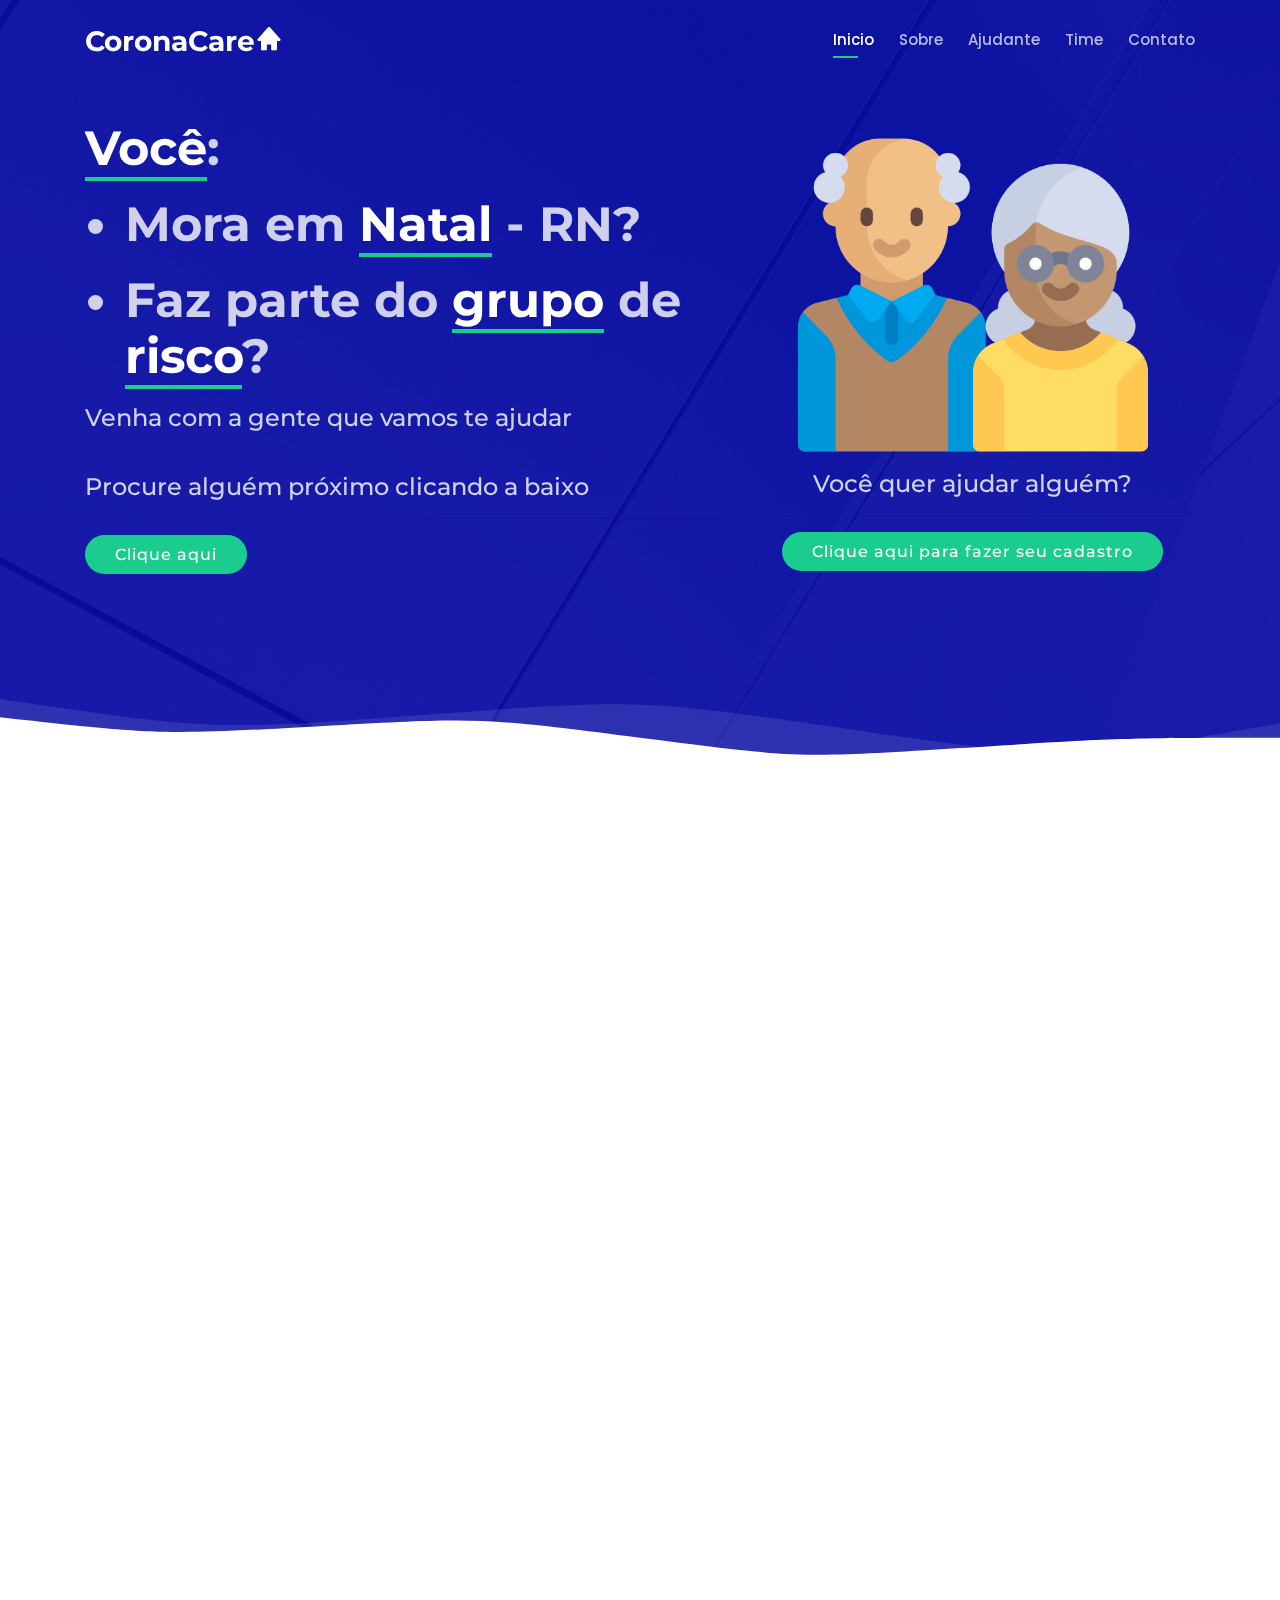
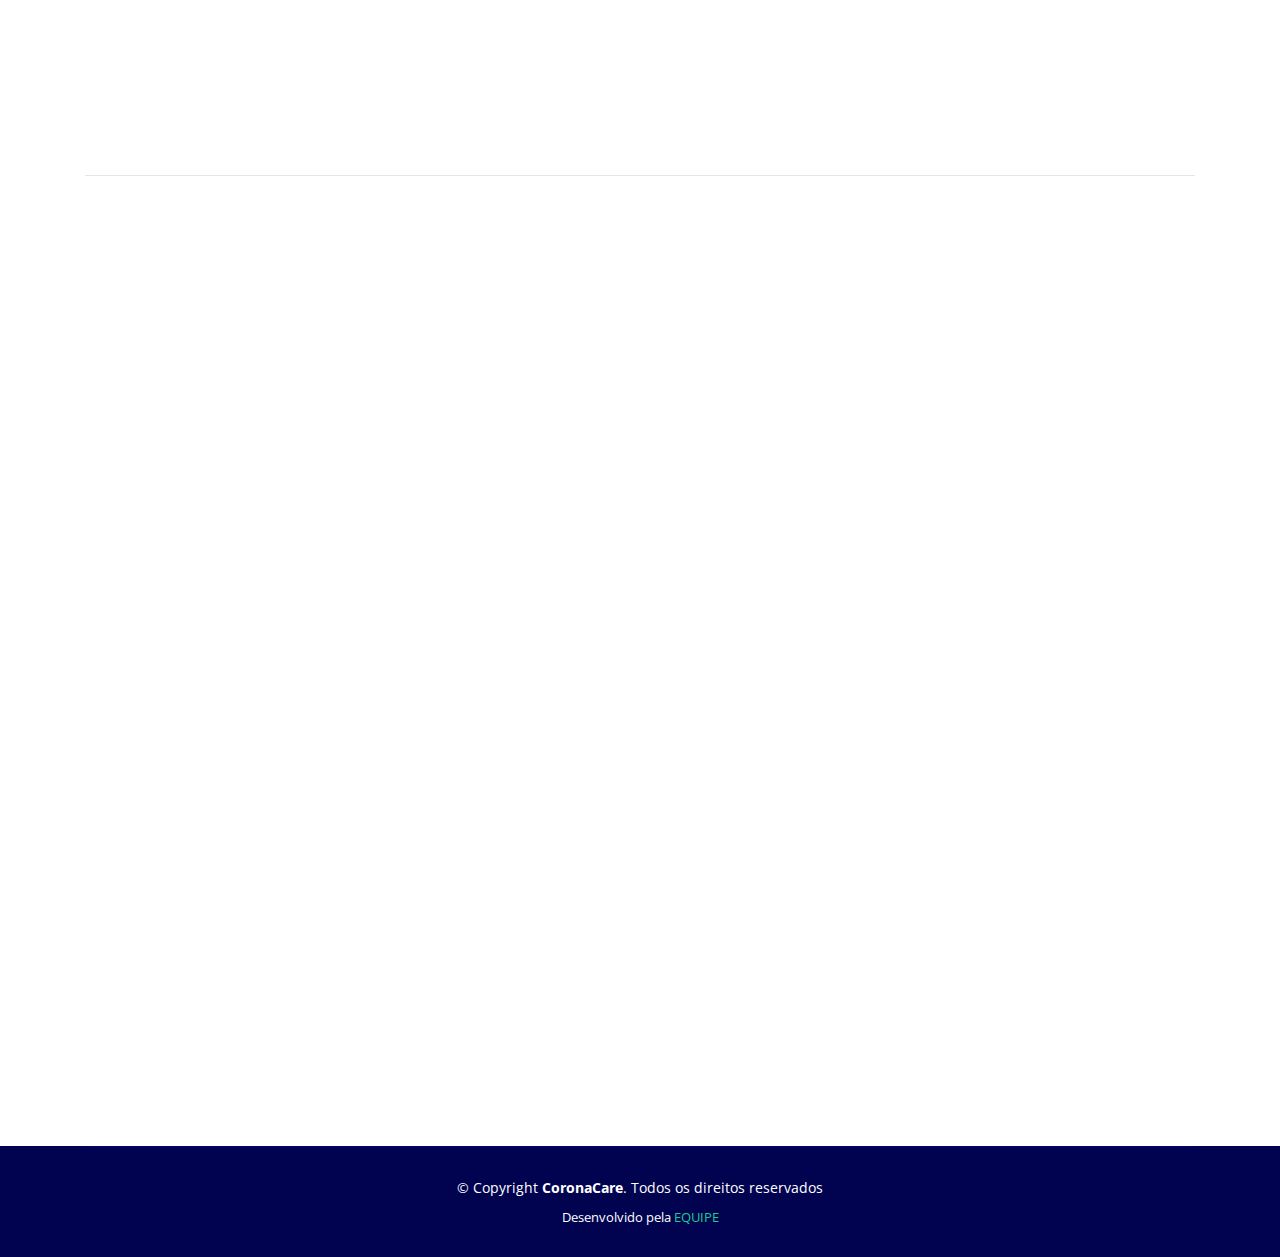
<file: index.html>
<!DOCTYPE html>
<html lang="en">

<head>
  <meta charset="utf-8">
  <meta content="width=device-width, initial-scale=1.0" name="viewport">

  <title>CoronaCare</title>
  <meta content="" name="descriptison">
  <meta content="" name="keywords">

  <!-- Favicons -->
  <link href="assets/img/favicon.png" rel="icon">
  <link href="assets/img/apple-touch-icon.png" rel="apple-touch-icon">

  <!-- Google Fonts -->
  <link href="https://fonts.googleapis.com/css?family=Open+Sans:300,300i,400,400i,600,600i,700,700i|Montserrat:300,300i,400,400i,500,500i,600,600i,700,700i|Poppins:300,300i,400,400i,500,500i,600,600i,700,700i" rel="stylesheet">

  <!-- Vendor CSS Files -->
  <link href="assets/vendor/bootstrap/css/bootstrap.min.css" rel="stylesheet">
  <link href="assets/vendor/icofont/icofont.min.css" rel="stylesheet">
  <link href="assets/vendor/boxicons/css/boxicons.min.css" rel="stylesheet">
  <link href="assets/vendor/venobox/venobox.css" rel="stylesheet">
  <link href="assets/vendor/remixicon/remixicon.css" rel="stylesheet">
  <link href="assets/vendor/owl.carousel/assets/owl.carousel.min.css" rel="stylesheet">
  <link href="assets/vendor/aos/aos.css" rel="stylesheet">

  <!-- Template Main CSS File -->
  <link href="assets/css/style.css" rel="stylesheet">

  <!-- =======================================================
  * Template Name: Bootslander - v2.0.0
  * Template URL: https://bootstrapmade.com/bootslander-free-bootstrap-landing-page-template/
  * Author: BootstrapMade.com
  * License: https://bootstrapmade.com/license/
  ======================================================== -->
</head>

<body>

  <!-- ======= Header ======= -->
  <header id="header" class="fixed-top d-flex align-items-center">
    <div class="container d-flex align-items-center">

      <div class="logo mr-auto">
        <h1 class="text-light"><a href="index.html"><span>CoronaCare<i class='bx bxs-home'></i></span></a></h1>
        <!-- Uncomment below if you prefer to use an image logo -->
        <!-- <a href="index.html"><img src="assets/img/logo.png" alt="" class="img-fluid"></a>-->
      </div>

      <nav class="nav-menu d-none d-lg-block">
        <ul>
          <li class="active"><a href="#hero">Inicio</a></li>
          <li><a href="#about">Sobre</a></li>
          <!-- <li><a href="#features">Features</a></li>
          <li><a href="#gallery">Gallery</a></li> -->
          <li><a href="pageAjudante.html">Ajudante</a></li>
          <li><a href="#team">Time</a></li>
          <!-- <li><a href="#pricing">Pricing</a></li> -->
          <!-- <li class="drop-down"><a href="">Drop Down</a>
            <ul>
              <li><a href="#">Drop Down 1</a></li>
              <li class="drop-down"><a href="#">Drop Down 2</a>
                <ul>
                  <li><a href="#">Deep Drop Down 1</a></li>
                  <li><a href="#">Deep Drop Down 2</a></li>
                  <li><a href="#">Deep Drop Down 3</a></li>
                  <li><a href="#">Deep Drop Down 4</a></li>
                  <li><a href="#">Deep Drop Down 5</a></li>
                </ul>
              </li>
              <li><a href="#">Drop Down 3</a></li>
              <li><a href="#">Drop Down 4</a></li>
              <li><a href="#">Drop Down 5</a></li>
            </ul>
          </li> -->
          <li><a href="#contact">Contato</a></li>

        </ul>
      </nav><!-- .nav-menu -->

    </div>
  </header>
  <!-- End Header -->

  <!-- ======= Hero Section ======= -->
  <section id="hero">

    <div class="container">
      <div class="row">
        <div class="col-lg-7 pt-5 pt-lg-0 order-1 order-lg-1 d-flex align-items-center">
          <div data-aos="zoom-out">
            <h1><span>Você</span>:</h1>
            <ul>
              <h1><li>Mora em <span>Natal</span> - RN?</li></h1>
              <h1><li>Faz parte do <span>grupo</span> de <span>risco</span>?</li></h1>
            </ul>
            <h2>Venha com a gente que vamos te ajudar</h2>
            <div class="text-center text-lg-left">
              <h2>Procure alguém próximo clicando a baixo 
                <hr>               
                <a href="pageAjuda.html" class="btn-get-started scrollto">Clique aqui</a>
              </h2>
            </div>
          </div>
        </div>
        <div class="col-lg-5 order-2 order-lg-2 hero-img" data-aos="zoom-out" data-aos-delay="300">
          <div class="text-center text-lg-center">
            <img src="assets/img/casal.png" class="img-fluid animated" alt="" height="350" width="350">
            <h2>Você quer ajudar alguém?
              <hr>
             <a href="pageAjudante.html" class="btn-get-started scrollto">Clique aqui para fazer seu cadastro</a></h2>
          </div>
        </div>
      </div>
    </div>

    <div class="hero-waves">
      <svg width="100%" height="100%" version="1.1" xmlns="http://www.w3.org/2000/svg" class="wave">
        <defs></defs>
        <path id="wave1" d="" />
      </svg>
      <svg width="100%" height="100%" version="1.1" xmlns="http://www.w3.org/2000/svg" class="wave">
        <defs></defs>
        <path id="wave2" d="" />
      </svg>
    </div>
  </section><!-- End Hero -->

  <main id="main">

    <!-- ======= About Section ======= -->
    <section id="about" class="about">
      <div class="container-fluid">

        <div class="row">
          <div class="col-xl-5 col-lg-6 video-box d-flex justify-content-center align-items-stretch" data-aos="fade-right">
            <a href="https://youtu.be/D2zESBXbauA" class="venobox play-btn mb-4" data-vbtype="video" data-autoplay="true"></a>
          </div>

          <div class="col-xl-7 col-lg-6 icon-boxes d-flex flex-column align-items-stretch justify-content-center py-5 px-lg-5" data-aos="fade-left">
            <h3>Sobre nós</h3>
            <h4 class="title">Somos um projeto voluntário que visa conectar pessoas que precisam de ajuda àquelas que podem fornecer apoio.</h4>
            <hr>
            <h3>o que é coronavírus</h3>
            <div class="icon-box" data-aos="zoom-in" data-aos-delay="100">
              <div class="icon"><i class='bx bx-message-rounded-error'></i></div>
              <h4 class="title">
                A doença provocada pelo novo Coronavírus é oficialmente conhecida como COVID-19, sigla em inglês para “coronavirus disease 2019” (doença por coronavírus 2019, na tradução).
              </h4>
            </div>

            <div class="icon-box" data-aos="zoom-in" data-aos-delay="200">
              <div class="icon"><i class='bx bx-shape-circle'></i></div>
              <h4 class="title">
                Vírus que causa doença respiratória pelo agente coronavírus, com casos inicialmente registrados na China e depois em outros países. 
              </h4>
            </div>

            <div class="icon-box" data-aos="zoom-in" data-aos-delay="300">
              <div class="icon"><i class='bx bx-tired' ></i></div>
              <h4 class="title">
                Quadro pode variar de leve a moderado, semelhante a uma gripe. Alguns casos podem ser mais graves, por exemplo, em pessoas que já possuem outras doenças. Nessas situações, pode ocorrer síndrome respiratória aguda grave e complicações. Em casos extremos, pode levar a óbito. 
              </h4>
            </div>

          </div>
        </div>

      </div>
    </section><!-- End About Section -->

    <!-- ======= Features Section ======= -->
    <!-- <section id="features" class="features">
      <div class="container">

        <div class="section-title" data-aos="fade-up">
          <h2>Features</h2>
          <p>Check The Features</p>
        </div>

        <div class="row" data-aos="fade-left">
          <div class="col-lg-3 col-md-4">
            <div class="icon-box" data-aos="zoom-in" data-aos-delay="50">
              <i class="ri-store-line" style="color: #ffbb2c;"></i>
              <h3><a href="">Lorem Ipsum</a></h3>
            </div>
          </div>
          <div class="col-lg-3 col-md-4 mt-4 mt-md-0">
            <div class="icon-box" data-aos="zoom-in" data-aos-delay="100">
              <i class="ri-bar-chart-box-line" style="color: #5578ff;"></i>
              <h3><a href="">Dolor Sitema</a></h3>
            </div>
          </div>
          <div class="col-lg-3 col-md-4 mt-4 mt-md-0">
            <div class="icon-box" data-aos="zoom-in" data-aos-delay="150">
              <i class="ri-calendar-todo-line" style="color: #e80368;"></i>
              <h3><a href="">Sed perspiciatis</a></h3>
            </div>
          </div>
          <div class="col-lg-3 col-md-4 mt-4 mt-lg-0">
            <div class="icon-box" data-aos="zoom-in" data-aos-delay="200">
              <i class="ri-paint-brush-line" style="color: #e361ff;"></i>
              <h3><a href="">Magni Dolores</a></h3>
            </div>
          </div>
          <div class="col-lg-3 col-md-4 mt-4">
            <div class="icon-box" data-aos="zoom-in" data-aos-delay="250">
              <i class="ri-database-2-line" style="color: #47aeff;"></i>
              <h3><a href="">Nemo Enim</a></h3>
            </div>
          </div>
          <div class="col-lg-3 col-md-4 mt-4">
            <div class="icon-box" data-aos="zoom-in" data-aos-delay="300">
              <i class="ri-gradienter-line" style="color: #ffa76e;"></i>
              <h3><a href="">Eiusmod Tempor</a></h3>
            </div>
          </div>
          <div class="col-lg-3 col-md-4 mt-4">
            <div class="icon-box" data-aos="zoom-in" data-aos-delay="350">
              <i class="ri-file-list-3-line" style="color: #11dbcf;"></i>
              <h3><a href="">Midela Teren</a></h3>
            </div>
          </div>
          <div class="col-lg-3 col-md-4 mt-4">
            <div class="icon-box" data-aos="zoom-in" data-aos-delay="400">
              <i class="ri-price-tag-2-line" style="color: #4233ff;"></i>
              <h3><a href="">Pira Neve</a></h3>
            </div>
          </div>
          <div class="col-lg-3 col-md-4 mt-4">
            <div class="icon-box" data-aos="zoom-in" data-aos-delay="450">
              <i class="ri-anchor-line" style="color: #b2904f;"></i>
              <h3><a href="">Dirada Pack</a></h3>
            </div>
          </div>
          <div class="col-lg-3 col-md-4 mt-4">
            <div class="icon-box" data-aos="zoom-in" data-aos-delay="500">
              <i class="ri-disc-line" style="color: #b20969;"></i>
              <h3><a href="">Moton Ideal</a></h3>
            </div>
          </div>
          <div class="col-lg-3 col-md-4 mt-4">
            <div class="icon-box" data-aos="zoom-in" data-aos-delay="550">
              <i class="ri-base-station-line" style="color: #ff5828;"></i>
              <h3><a href="">Verdo Park</a></h3>
            </div>
          </div>
          <div class="col-lg-3 col-md-4 mt-4">
            <div class="icon-box" data-aos="zoom-in" data-aos-delay="600">
              <i class="ri-fingerprint-line" style="color: #29cc61;"></i>
              <h3><a href="">Flavor Nivelanda</a></h3>
            </div>
          </div>
        </div>

      </div>
    </section>End Features Section -->

    <!-- ======= Counts Section ======= -->
    <!-- <section id="counts" class="counts">
      <div class="container">

        <div class="row" data-aos="fade-up">

          <div class="col-lg-3 col-md-6">
            <div class="count-box">
              <i class="icofont-simple-smile"></i>
              <span data-toggle="counter-up">232</span>
              <p>Happy Clients</p>
            </div>
          </div>

          <div class="col-lg-3 col-md-6 mt-5 mt-md-0">
            <div class="count-box">
              <i class="icofont-document-folder"></i>
              <span data-toggle="counter-up">521</span>
              <p>Projects</p>
            </div>
          </div>

          <div class="col-lg-3 col-md-6 mt-5 mt-lg-0">
            <div class="count-box">
              <i class="icofont-live-support"></i>
              <span data-toggle="counter-up">1,463</span>
              <p>Hours Of Support</p>
            </div>
          </div>

          <div class="col-lg-3 col-md-6 mt-5 mt-lg-0">
            <div class="count-box">
              <i class="icofont-users-alt-5"></i>
              <span data-toggle="counter-up">15</span>
              <p>Hard Workers</p>
            </div>
          </div>

        </div>

      </div>
    </section>End Counts Section -->

    <!-- ======= Details Section ======= -->
    <!-- <section id="details" class="details">
      <div class="container">

        <div class="row content">
          <div class="col-md-4" data-aos="fade-right">
            <img src="assets/img/details-1.png" class="img-fluid" alt="">
          </div>
          <div class="col-md-8 pt-4" data-aos="fade-up">
            <h3>Voluptatem dignissimos provident quasi corporis voluptates sit assumenda.</h3>
            <p class="font-italic">
              Lorem ipsum dolor sit amet, consectetur adipiscing elit, sed do eiusmod tempor incididunt ut labore et dolore
              magna aliqua.
            </p>
            <ul>
              <li><i class="icofont-check"></i> Ullamco laboris nisi ut aliquip ex ea commodo consequat.</li>
              <li><i class="icofont-check"></i> Duis aute irure dolor in reprehenderit in voluptate velit.</li>
              <li><i class="icofont-check"></i> Iure at voluptas aspernatur dignissimos doloribus repudiandae.</li>
              <li><i class="icofont-check"></i> Est ipsa assumenda id facilis nesciunt placeat sed doloribus praesentium.</li>
            </ul>
            <p>
              Voluptas nisi in quia excepturi nihil voluptas nam et ut. Expedita omnis eum consequatur non. Sed in asperiores aut repellendus. Error quisquam ab maiores. Quibusdam sit in officia
            </p>
          </div>
        </div>

        <div class="row content">
          <div class="col-md-4 order-1 order-md-2" data-aos="fade-left">
            <img src="assets/img/details-2.png" class="img-fluid" alt="">
          </div>
          <div class="col-md-8 pt-5 order-2 order-md-1" data-aos="fade-up">
            <h3>Corporis temporibus maiores provident</h3>
            <p class="font-italic">
              Lorem ipsum dolor sit amet, consectetur adipiscing elit, sed do eiusmod tempor incididunt ut labore et dolore
              magna aliqua.
            </p>
            <p>
              Ullamco laboris nisi ut aliquip ex ea commodo consequat. Duis aute irure dolor in reprehenderit in voluptate
              velit esse cillum dolore eu fugiat nulla pariatur. Excepteur sint occaecat cupidatat non proident, sunt in
              culpa qui officia deserunt mollit anim id est laborum
            </p>
            <p>
              Inventore id enim dolor dicta qui et magni molestiae. Mollitia optio officia illum ut cupiditate eos autem. Soluta dolorum repellendus repellat amet autem rerum illum in. Quibusdam occaecati est nisi esse. Saepe aut dignissimos distinctio id enim.
            </p>
          </div>
        </div>

        <div class="row content">
          <div class="col-md-4" data-aos="fade-right">
            <img src="assets/img/details-3.png" class="img-fluid" alt="">
          </div>
          <div class="col-md-8 pt-5" data-aos="fade-up">
            <h3>Sunt consequatur ad ut est nulla consectetur reiciendis animi voluptas</h3>
            <p>Cupiditate placeat cupiditate placeat est ipsam culpa. Delectus quia minima quod. Sunt saepe odit aut quia voluptatem hic voluptas dolor doloremque.</p>
            <ul>
              <li><i class="icofont-check"></i> Ullamco laboris nisi ut aliquip ex ea commodo consequat.</li>
              <li><i class="icofont-check"></i> Duis aute irure dolor in reprehenderit in voluptate velit.</li>
              <li><i class="icofont-check"></i> Facilis ut et voluptatem aperiam. Autem soluta ad fugiat.</li>
            </ul>
            <p>
              Qui consequatur temporibus. Enim et corporis sit sunt harum praesentium suscipit ut voluptatem. Et nihil magni debitis consequatur est.
            </p>
            <p>
              Suscipit enim et. Ut optio esse quidem quam reiciendis esse odit excepturi. Vel dolores rerum soluta explicabo vel fugiat eum non.
            </p>
          </div>
        </div>

        <div class="row content">
          <div class="col-md-4 order-1 order-md-2" data-aos="fade-left">
            <img src="assets/img/details-4.png" class="img-fluid" alt="">
          </div>
          <div class="col-md-8 pt-5 order-2 order-md-1" data-aos="fade-up">
            <h3>Quas et necessitatibus eaque impedit ipsum animi consequatur incidunt in</h3>
            <p class="font-italic">
              Lorem ipsum dolor sit amet, consectetur adipiscing elit, sed do eiusmod tempor incididunt ut labore et dolore
              magna aliqua.
            </p>
            <p>
              Ullamco laboris nisi ut aliquip ex ea commodo consequat. Duis aute irure dolor in reprehenderit in voluptate
              velit esse cillum dolore eu fugiat nulla pariatur. Excepteur sint occaecat cupidatat non proident, sunt in
              culpa qui officia deserunt mollit anim id est laborum
            </p>
            <ul>
              <li><i class="icofont-check"></i> Et praesentium laboriosam architecto nam .</li>
              <li><i class="icofont-check"></i> Eius et voluptate. Enim earum tempore aliquid. Nobis et sunt consequatur. Aut repellat in numquam velit quo dignissimos et.</li>
              <li><i class="icofont-check"></i> Facilis ut et voluptatem aperiam. Autem soluta ad fugiat.</li>
            </ul>
          </div>
        </div>

      </div>
    </section>End Details Section -->

    <!-- ======= Gallery Section ======= -->
    <!-- <section id="gallery" class="gallery">
      <div class="container">

        <div class="section-title" data-aos="fade-up">
          <h2>Gallery</h2>
          <p>Check our Gallery</p>
        </div>

        <div class="row no-gutters" data-aos="fade-left">

          <div class="col-lg-3 col-md-4">
            <div class="gallery-item" data-aos="zoom-in" data-aos-delay="100">
              <a href="assets/img/gallery/gallery-1.jpg" class="venobox" data-gall="gallery-item">
                <img src="assets/img/gallery/gallery-1.jpg" alt="" class="img-fluid">
              </a>
            </div>
          </div>

          <div class="col-lg-3 col-md-4">
            <div class="gallery-item" data-aos="zoom-in" data-aos-delay="150">
              <a href="assets/img/gallery/gallery-2.jpg" class="venobox" data-gall="gallery-item">
                <img src="assets/img/gallery/gallery-2.jpg" alt="" class="img-fluid">
              </a>
            </div>
          </div>

          <div class="col-lg-3 col-md-4">
            <div class="gallery-item" data-aos="zoom-in" data-aos-delay="200">
              <a href="assets/img/gallery/gallery-3.jpg" class="venobox" data-gall="gallery-item">
                <img src="assets/img/gallery/gallery-3.jpg" alt="" class="img-fluid">
              </a>
            </div>
          </div>

          <div class="col-lg-3 col-md-4">
            <div class="gallery-item" data-aos="zoom-in" data-aos-delay="250">
              <a href="assets/img/gallery/gallery-4.jpg" class="venobox" data-gall="gallery-item">
                <img src="assets/img/gallery/gallery-4.jpg" alt="" class="img-fluid">
              </a>
            </div>
          </div>

          <div class="col-lg-3 col-md-4">
            <div class="gallery-item" data-aos="zoom-in" data-aos-delay="300">
              <a href="assets/img/gallery/gallery-5.jpg" class="venobox" data-gall="gallery-item">
                <img src="assets/img/gallery/gallery-5.jpg" alt="" class="img-fluid">
              </a>
            </div>
          </div>

          <div class="col-lg-3 col-md-4">
            <div class="gallery-item" data-aos="zoom-in" data-aos-delay="350">
              <a href="assets/img/gallery/gallery-6.jpg" class="venobox" data-gall="gallery-item">
                <img src="assets/img/gallery/gallery-6.jpg" alt="" class="img-fluid">
              </a>
            </div>
          </div>

          <div class="col-lg-3 col-md-4">
            <div class="gallery-item" data-aos="zoom-in" data-aos-delay="400">
              <a href="assets/img/gallery/gallery-7.jpg" class="venobox" data-gall="gallery-item">
                <img src="assets/img/gallery/gallery-7.jpg" alt="" class="img-fluid">
              </a>
            </div>
          </div>

          <div class="col-lg-3 col-md-4">
            <div class="gallery-item" data-aos="zoom-in" data-aos-delay="450">
              <a href="assets/img/gallery/gallery-8.jpg" class="venobox" data-gall="gallery-item">
                <img src="assets/img/gallery/gallery-8.jpg" alt="" class="img-fluid">
              </a>
            </div>
          </div>

        </div>

      </div>
    </section>End Gallery Section -->

    <!-- ======= Testimonials Section ======= -->
    <!-- <section id="testimonials" class="testimonials">
      <div class="container">

        <div class="owl-carousel testimonials-carousel" data-aos="zoom-in">

          <div class="testimonial-item">
            <img src="assets/img/testimonials/testimonials-1.jpg" class="testimonial-img" alt="">
            <h3>Saul Goodman</h3>
            <h4>Ceo &amp; Founder</h4>
            <p>
              <i class="bx bxs-quote-alt-left quote-icon-left"></i>
              Proin iaculis purus consequat sem cure digni ssim donec porttitora entum suscipit rhoncus. Accusantium quam, ultricies eget id, aliquam eget nibh et. Maecen aliquam, risus at semper.
              <i class="bx bxs-quote-alt-right quote-icon-right"></i>
            </p>
          </div>

          <div class="testimonial-item">
            <img src="assets/img/testimonials/testimonials-2.jpg" class="testimonial-img" alt="">
            <h3>Sara Wilsson</h3>
            <h4>Designer</h4>
            <p>
              <i class="bx bxs-quote-alt-left quote-icon-left"></i>
              Export tempor illum tamen malis malis eram quae irure esse labore quem cillum quid cillum eram malis quorum velit fore eram velit sunt aliqua noster fugiat irure amet legam anim culpa.
              <i class="bx bxs-quote-alt-right quote-icon-right"></i>
            </p>
          </div>

          <div class="testimonial-item">
            <img src="assets/img/testimonials/testimonials-3.jpg" class="testimonial-img" alt="">
            <h3>Jena Karlis</h3>
            <h4>Store Owner</h4>
            <p>
              <i class="bx bxs-quote-alt-left quote-icon-left"></i>
              Enim nisi quem export duis labore cillum quae magna enim sint quorum nulla quem veniam duis minim tempor labore quem eram duis noster aute amet eram fore quis sint minim.
              <i class="bx bxs-quote-alt-right quote-icon-right"></i>
            </p>
          </div>

          <div class="testimonial-item">
            <img src="assets/img/testimonials/testimonials-4.jpg" class="testimonial-img" alt="">
            <h3>Matt Brandon</h3>
            <h4>Freelancer</h4>
            <p>
              <i class="bx bxs-quote-alt-left quote-icon-left"></i>
              Fugiat enim eram quae cillum dolore dolor amet nulla culpa multos export minim fugiat minim velit minim dolor enim duis veniam ipsum anim magna sunt elit fore quem dolore labore illum veniam.
              <i class="bx bxs-quote-alt-right quote-icon-right"></i>
            </p>
          </div>

          <div class="testimonial-item">
            <img src="assets/img/testimonials/testimonials-5.jpg" class="testimonial-img" alt="">
            <h3>John Larson</h3>
            <h4>Entrepreneur</h4>
            <p>
              <i class="bx bxs-quote-alt-left quote-icon-left"></i>
              Quis quorum aliqua sint quem legam fore sunt eram irure aliqua veniam tempor noster veniam enim culpa labore duis sunt culpa nulla illum cillum fugiat legam esse veniam culpa fore nisi cillum quid.
              <i class="bx bxs-quote-alt-right quote-icon-right"></i>
            </p>
          </div>

        </div>

      </div>
    </section> -->
    <!-- End Testimonials Section -->

    <!-- ======= Team Section ======= -->
    <section id="team" class="team">
      <div class="container">

        <div class="section-title" data-aos="fade-up">
          <h2>Time</h2>
          <p>Equipe</p>
        </div>
        <div data-aos="zoom-in" data-aos-delay="100">
          <h3>Nosso propósito visa conectar pessoas que precisam de ajuda àquelas que podem fornecer apoio</h3>
        </div>
       
        <hr>
        <div class="row" data-aos="fade-left">
          <div class="col-lg-3 col-md-6">
            <div class="member" data-aos="zoom-in" data-aos-delay="100">
              <div class="pic"><img src="assets/img/team/valmir.jpg" class="img-fluid" alt=""></div>
              <div class="member-info">
                <h4>Valmir</h4>
                <span>Developer</span>
                <div class="social">
                  <a href=""><i class="icofont-twitter"></i></a>
                  <a href=""><i class="icofont-facebook"></i></a>
                  <a href=""><i class="icofont-instagram"></i></a>
                  <a href=""><i class="icofont-linkedin"></i></a>
                </div>
              </div>
            </div>
          </div>

          <div class="col-lg-3 col-md-6 mt-5 mt-md-0">
            <div class="member" data-aos="zoom-in" data-aos-delay="200">
              <div class="pic"><img src="assets/img/team/guara.jpg" class="img-fluid" alt=""></div>
              <div class="member-info">
                <h4>Guara</h4>
                <span>Designer</span>
                <div class="social">
                  <a href=""><i class="icofont-twitter"></i></a>
                  <a href=""><i class="icofont-facebook"></i></a>
                  <a href=""><i class="icofont-instagram"></i></a>
                  <a href=""><i class="icofont-linkedin"></i></a>
                </div>
              </div>
            </div>
          </div>

          <div class="col-lg-3 col-md-6 mt-5 mt-lg-0">
            <div class="member" data-aos="zoom-in" data-aos-delay="300">
              <div class="pic"><img src="assets/img/team/mathias.jpg" class="img-fluid" alt=""></div>
              <div class="member-info">
                <h4>Mathias</h4>
                <span>Developer</span>
                <div class="social">
                  <a href=""><i class="icofont-twitter"></i></a>
                  <a href=""><i class="icofont-facebook"></i></a>
                  <a href=""><i class="icofont-instagram"></i></a>
                  <a href=""><i class="icofont-linkedin"></i></a>
                </div>
              </div>
            </div>
          </div>

          <!-- <div class="col-lg-3 col-md-6 mt-5 mt-lg-0">
            <div class="member" data-aos="zoom-in" data-aos-delay="400">
              <div class="pic"><img src="assets/img/team/team-4.jpg" class="img-fluid" alt=""></div>
              <div class="member-info">
                <h4>Amanda Jepson</h4>
                <span>Accountant</span>
                <div class="social">
                  <a href=""><i class="icofont-twitter"></i></a>
                  <a href=""><i class="icofont-facebook"></i></a>
                  <a href=""><i class="icofont-instagram"></i></a>
                  <a href=""><i class="icofont-linkedin"></i></a>
                </div>
              </div>
            </div>
          </div> -->

        </div>

      </div>
    </section><!-- End Team Section -->

    <!-- ======= Pricing Section ======= -->
    <!-- <section id="pricing" class="pricing">
      <div class="container">

        <div class="section-title" data-aos="fade-up">
          <h2>Pricing</h2>
          <p>Check our Pricing</p>
        </div>

        <div class="row" data-aos="fade-left">

          <div class="col-lg-3 col-md-6">
            <div class="box" data-aos="zoom-in" data-aos-delay="100">
              <h3>Free</h3>
              <h4><sup>$</sup>0<span> / month</span></h4>
              <ul>
                <li>Aida dere</li>
                <li>Nec feugiat nisl</li>
                <li>Nulla at volutpat dola</li>
                <li class="na">Pharetra massa</li>
                <li class="na">Massa ultricies mi</li>
              </ul>
              <div class="btn-wrap">
                <a href="#" class="btn-buy">Buy Now</a>
              </div>
            </div>
          </div>

          <div class="col-lg-3 col-md-6 mt-4 mt-md-0">
            <div class="box featured" data-aos="zoom-in" data-aos-delay="200">
              <h3>Business</h3>
              <h4><sup>$</sup>19<span> / month</span></h4>
              <ul>
                <li>Aida dere</li>
                <li>Nec feugiat nisl</li>
                <li>Nulla at volutpat dola</li>
                <li>Pharetra massa</li>
                <li class="na">Massa ultricies mi</li>
              </ul>
              <div class="btn-wrap">
                <a href="#" class="btn-buy">Buy Now</a>
              </div>
            </div>
          </div>

          <div class="col-lg-3 col-md-6 mt-4 mt-lg-0">
            <div class="box" data-aos="zoom-in" data-aos-delay="300">
              <h3>Developer</h3>
              <h4><sup>$</sup>29<span> / month</span></h4>
              <ul>
                <li>Aida dere</li>
                <li>Nec feugiat nisl</li>
                <li>Nulla at volutpat dola</li>
                <li>Pharetra massa</li>
                <li>Massa ultricies mi</li>
              </ul>
              <div class="btn-wrap">
                <a href="#" class="btn-buy">Buy Now</a>
              </div>
            </div>
          </div>

          <div class="col-lg-3 col-md-6 mt-4 mt-lg-0">
            <div class="box" data-aos="zoom-in" data-aos-delay="400">
              <span class="advanced">Advanced</span>
              <h3>Ultimate</h3>
              <h4><sup>$</sup>49<span> / month</span></h4>
              <ul>
                <li>Aida dere</li>
                <li>Nec feugiat nisl</li>
                <li>Nulla at volutpat dola</li>
                <li>Pharetra massa</li>
                <li>Massa ultricies mi</li>
              </ul>
              <div class="btn-wrap">
                <a href="#" class="btn-buy">Buy Now</a>
              </div>
            </div>
          </div>

        </div>

      </div>
    </section>
    End Pricing Section -->

    <!-- ======= F.A.Q Section ======= -->
    <!-- <section id="faq" class="faq section-bg">
      <div class="container">

        <div class="section-title" data-aos="fade-up">
          <h2>F.A.Q</h2>
          <p>Frequently Asked Questions</p>
        </div>

        <div class="faq-list">
          <ul>
            <li data-aos="fade-up">
              <i class="bx bx-help-circle icon-help"></i> <a data-toggle="collapse" class="collapse" href="#faq-list-1">Non consectetur a erat nam at lectus urna duis? <i class="bx bx-chevron-down icon-show"></i><i class="bx bx-chevron-up icon-close"></i></a>
              <div id="faq-list-1" class="collapse show" data-parent=".faq-list">
                <p>
                  Feugiat pretium nibh ipsum consequat. Tempus iaculis urna id volutpat lacus laoreet non curabitur gravida. Venenatis lectus magna fringilla urna porttitor rhoncus dolor purus non.
                </p>
              </div>
            </li>

            <li data-aos="fade-up" data-aos-delay="100">
              <i class="bx bx-help-circle icon-help"></i> <a data-toggle="collapse" href="#faq-list-2" class="collapsed">Feugiat scelerisque varius morbi enim nunc? <i class="bx bx-chevron-down icon-show"></i><i class="bx bx-chevron-up icon-close"></i></a>
              <div id="faq-list-2" class="collapse" data-parent=".faq-list">
                <p>
                  Dolor sit amet consectetur adipiscing elit pellentesque habitant morbi. Id interdum velit laoreet id donec ultrices. Fringilla phasellus faucibus scelerisque eleifend donec pretium. Est pellentesque elit ullamcorper dignissim. Mauris ultrices eros in cursus turpis massa tincidunt dui.
                </p>
              </div>
            </li>

            <li data-aos="fade-up" data-aos-delay="200">
              <i class="bx bx-help-circle icon-help"></i> <a data-toggle="collapse" href="#faq-list-3" class="collapsed">Dolor sit amet consectetur adipiscing elit? <i class="bx bx-chevron-down icon-show"></i><i class="bx bx-chevron-up icon-close"></i></a>
              <div id="faq-list-3" class="collapse" data-parent=".faq-list">
                <p>
                  Eleifend mi in nulla posuere sollicitudin aliquam ultrices sagittis orci. Faucibus pulvinar elementum integer enim. Sem nulla pharetra diam sit amet nisl suscipit. Rutrum tellus pellentesque eu tincidunt. Lectus urna duis convallis convallis tellus. Urna molestie at elementum eu facilisis sed odio morbi quis
                </p>
              </div>
            </li>

            <li data-aos="fade-up" data-aos-delay="300">
              <i class="bx bx-help-circle icon-help"></i> <a data-toggle="collapse" href="#faq-list-4" class="collapsed">Tempus quam pellentesque nec nam aliquam sem et tortor consequat? <i class="bx bx-chevron-down icon-show"></i><i class="bx bx-chevron-up icon-close"></i></a>
              <div id="faq-list-4" class="collapse" data-parent=".faq-list">
                <p>
                  Molestie a iaculis at erat pellentesque adipiscing commodo. Dignissim suspendisse in est ante in. Nunc vel risus commodo viverra maecenas accumsan. Sit amet nisl suscipit adipiscing bibendum est. Purus gravida quis blandit turpis cursus in.
                </p>
              </div>
            </li>

            <li data-aos="fade-up" data-aos-delay="400">
              <i class="bx bx-help-circle icon-help"></i> <a data-toggle="collapse" href="#faq-list-5" class="collapsed">Tortor vitae purus faucibus ornare. Varius vel pharetra vel turpis nunc eget lorem dolor? <i class="bx bx-chevron-down icon-show"></i><i class="bx bx-chevron-up icon-close"></i></a>
              <div id="faq-list-5" class="collapse" data-parent=".faq-list">
                <p>
                  Laoreet sit amet cursus sit amet dictum sit amet justo. Mauris vitae ultricies leo integer malesuada nunc vel. Tincidunt eget nullam non nisi est sit amet. Turpis nunc eget lorem dolor sed. Ut venenatis tellus in metus vulputate eu scelerisque.
                </p>
              </div>
            </li>

          </ul>
        </div>

      </div>
    </section>End F.A.Q Section -->

    <!-- ======= Contact Section ======= -->
    <section id="contact" class="contact">
      <div class="container">

        <div class="section-title" data-aos="fade-up">
          <h2>Contato</h2>
          <p>Ficou com dúvida? Entre em contato</p>
        </div>

        <div class="row">

          <div class="col-lg-4" data-aos="fade-right" data-aos-delay="100">
            <div class="info">
              <div class="address">
                <i class="icofont-google-map"></i>
                <h4>Localização:</h4>
                <p>Natal</p>
              </div>

              <div class="email">
                <i class="icofont-envelope"></i>
                <h4>Email:</h4>
                <p>CoronaCare@gmail.com</p>
              </div>

              <div class="phone">
                <i class="icofont-phone"></i>
                <h4>Telefone:</h4>
                <p>+55 84 99868-9386</p>
              </div>

            </div>

          </div>

          <div class="col-lg-8 mt-5 mt-lg-0" data-aos="fade-left" data-aos-delay="200">

            <form action="forms/contact.php" method="post" role="form" class="php-email-form">
              <div class="form-row">
                <div class="col-md-6 form-group">
                  <input type="text" name="name" class="form-control" id="name" placeholder="Nome" data-rule="minlen:4" data-msg="Please enter at least 4 chars" />
                  <div class="validate"></div>
                </div>
                <div class="col-md-6 form-group">
                  <input type="email" class="form-control" name="email" id="email" placeholder="Email" data-rule="email" data-msg="Please enter a valid email" />
                  <div class="validate"></div>
                </div>
              </div>
              <div class="form-group">
                <input type="text" class="form-control" name="subject" id="subject" placeholder="Assunto" data-rule="minlen:4" data-msg="Please enter at least 8 chars of subject" />
                <div class="validate"></div>
              </div>
              <div class="form-group">
                <textarea class="form-control" name="message" rows="5" data-rule="required" data-msg="Please write something for us" placeholder="Messagem"></textarea>
                <div class="validate"></div>
              </div>
              <div class="mb-3">
                <div class="loading">Carregando</div>
                <div class="error-message"></div>
                <div class="sent-message">Sua mensagem foi enviada. Obrigado!!</div>
              </div>
              <div class="text-center"><button type="submit">Enviar</button></div>
            </form>

          </div>

        </div>

      </div>
    </section><!-- End Contact Section -->

  </main><!-- End #main -->

  <!-- ======= Footer ======= -->
  <footer id="footer">
    <!-- <div class="footer-top">
      <div class="container">
        <div class="row">
          <div class="col-lg-4 col-md-6">
            <div class="footer-info">
              <h3>Bootslander</h3>
              <p class="pb-3"><em>Qui repudiandae et eum dolores alias sed ea. Qui suscipit veniam excepturi quod.</em></p>
              <p>
                A108 Adam Street <br>
                NY 535022, USA<br><br>
                <strong>Phone:</strong> +1 5589 55488 55<br>
                <strong>Email:</strong> info@example.com<br>
              </p>
              <div class="social-links mt-3">
                <a href="#" class="twitter"><i class="bx bxl-twitter"></i></a>
                <a href="#" class="facebook"><i class="bx bxl-facebook"></i></a>
                <a href="#" class="instagram"><i class="bx bxl-instagram"></i></a>
                <a href="#" class="google-plus"><i class="bx bxl-skype"></i></a>
                <a href="#" class="linkedin"><i class="bx bxl-linkedin"></i></a>
              </div>
            </div>
          </div>

          <div class="col-lg-2 col-md-6 footer-links">
            <h4>Useful Links</h4>
            <ul>
              <li><i class="bx bx-chevron-right"></i> <a href="#">Home</a></li>
              <li><i class="bx bx-chevron-right"></i> <a href="#">Sobre</a></li>
              <li><i class="bx bx-chevron-right"></i> <a href="#">Services</a></li>
              <li><i class="bx bx-chevron-right"></i> <a href="#">Terms of service</a></li>
              <li><i class="bx bx-chevron-right"></i> <a href="#">Privacy policy</a></li>
            </ul>
          </div>

        </div>
      </div>
    </div> -->

    <div class="container">
      <div class="copyright">
        &copy; Copyright <strong><span>CoronaCare</span></strong>. Todos os direitos reservados
      </div>
      <div class="credits">
        <!-- All the links in the footer should remain intact. -->
        <!-- You can delete the links only if you purchased the pro version. -->
        <!-- Licensing information: https://bootstrapmade.com/license/ -->
        <!-- Purchase the pro version with working PHP/AJAX contact form: https://bootstrapmade.com/bootslander-free-bootstrap-landing-page-template/ -->
        Desenvolvido pela <a href="#">EQUIPE</a>
      </div>
    </div>
  </footer><!-- End Footer -->

  <a href="#" class="back-to-top"><i class="icofont-simple-up"></i></a>
  <div id="preloader"></div>

  <!-- Vendor JS Files -->
  <script src="assets/vendor/jquery/jquery.min.js"></script>
  <script src="assets/vendor/bootstrap/js/bootstrap.bundle.min.js"></script>
  <script src="assets/vendor/jquery.easing/jquery.easing.min.js"></script>
  <script src="assets/vendor/php-email-form/validate.js"></script>
  <script src="assets/vendor/venobox/venobox.min.js"></script>
  <script src="assets/vendor/waypoints/jquery.waypoints.min.js"></script>
  <script src="assets/vendor/counterup/counterup.min.js"></script>
  <script src="assets/vendor/owl.carousel/owl.carousel.min.js"></script>
  <script src="assets/vendor/TweenMax/TweenMax.min.js"></script>
  <script src="assets/vendor/wavify/wavify.js"></script>
  <script src="assets/vendor/aos/aos.js"></script>

  <!-- Template Main JS File -->
  <script src="js/main.js"></script>

</body>

</html>
</file>
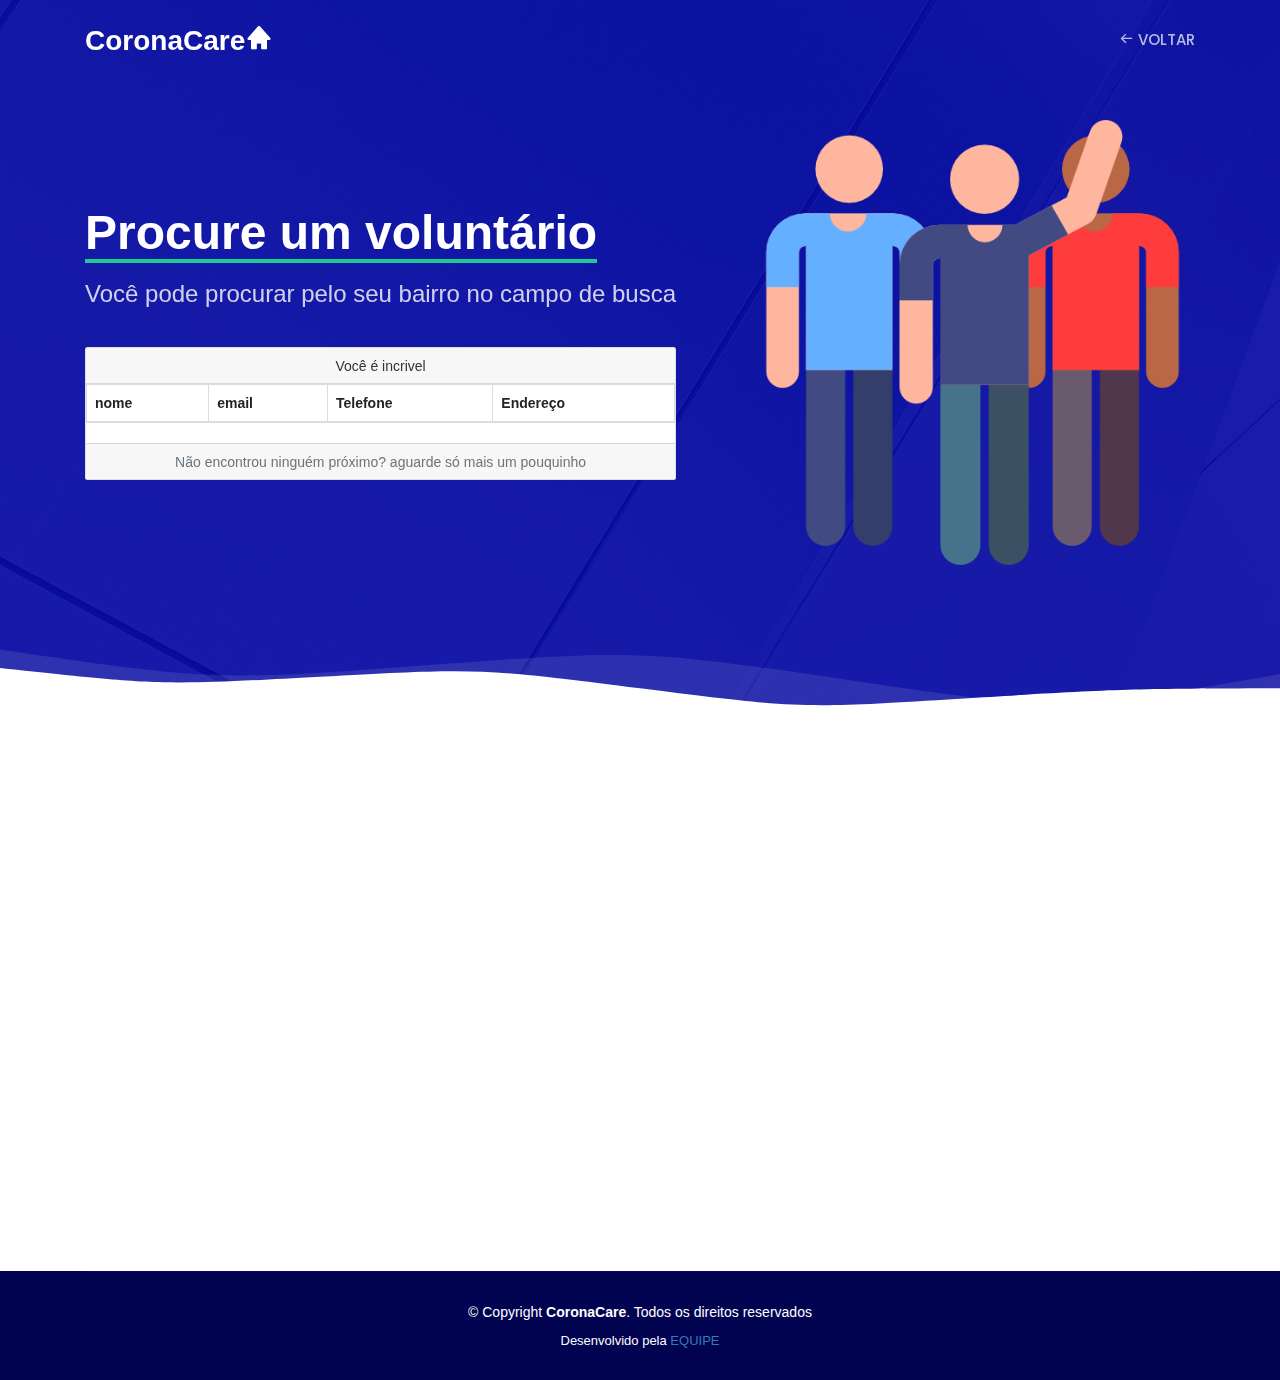
<file: pageAjuda.html>
<!DOCTYPE html>
<html lang="en">

<head>
  <meta charset="utf-8">
  <meta content="width=device-width, initial-scale=1.0" name="viewport">

  <title>CoronaCare</title>
  <meta content="" name="descriptison">
  <meta content="" name="keywords">

  <!-- Favicons -->
  <link href="assets/img/favicon.png" rel="icon">
  <link href="assets/img/apple-touch-icon.png" rel="apple-touch-icon">

  <!-- Google Fonts -->
  <link href="https://fonts.googleapis.com/css?family=Open+Sans:300,300i,400,400i,600,600i,700,700i|Montserrat:300,300i,400,400i,500,500i,600,600i,700,700i|Poppins:300,300i,400,400i,500,500i,600,600i,700,700i" rel="stylesheet">

  <!-- Vendor CSS Files -->
  <link href="assets/vendor/bootstrap/css/bootstrap.min.css" rel="stylesheet">
  <link href="assets/vendor/icofont/icofont.min.css" rel="stylesheet">
  <link href="assets/vendor/boxicons/css/boxicons.min.css" rel="stylesheet">
  <link href="assets/vendor/venobox/venobox.css" rel="stylesheet">
  <link href="assets/vendor/remixicon/remixicon.css" rel="stylesheet">
  <link href="assets/vendor/owl.carousel/assets/owl.carousel.min.css" rel="stylesheet">
  <link href="assets/vendor/aos/aos.css" rel="stylesheet">

  <!-- Template Main CSS File -->
  <link href="assets/css/style.css" rel="stylesheet">
  <link href="assets/css/bootstrap.min.css" rel="stylesheet">
  <!-- <link href="assets/css/dataTables.bootstrap.min.css" rel="stylesheet"> -->
  <link href="https://cdn.datatables.net/1.10.20/css/jquery.dataTables.min.css" rel="stylesheet">
 
  <script src="https://maxcdn.bootstrapcdn.com/bootstrap/3.3.7/js/bootstrap.min.js"></script>
  <script src="https://code.jquery.com/jquery-3.3.1.js"></script>
  <link rel="stylesheet" href="https://maxcdn.bootstrapcdn.com/bootstrap/3.3.7/css/bootstrap.min.css"> 

  <script src="//script.sheetsu.com/"></script>
  <!-- =======================================================
  * Template Name: Bootslander - v2.0.0
  * Template URL: https://bootstrapmade.com/bootslander-free-bootstrap-landing-page-template/
  * Author: BootstrapMade.com
  * License: https://bootstrapmade.com/license/
  ======================================================== -->
</head>

<body>

  <!-- ======= Header ======= -->
  <header id="header" class="fixed-top d-flex align-items-center">
    <div class="container d-flex align-items-center">

      <div class="logo mr-auto">
        <h1 class="text-light"><a href="index.html"><span>CoronaCare<i class='bx bxs-home'></i></span></a></h1>
      </div>

      <nav class="nav-menu d-none d-lg-block">
        <ul>
          <li><a href="index.html"><i class="bx bx-arrow-back"></i> VOLTAR</a></li>
        </ul>
      </nav>
      
    </div>
  </header>
  <!-- End Header -->

  <!-- ======= Hero Section ======= -->
  <section id="hero">

    <div class="container">
      <div class="row">
        <div class="col-lg-7 pt-5 pt-lg-0 order-2 order-lg-1 d-flex align-items-center">
          <div data-aos="zoom-out">
            <h1><span>Procure um voluntário</span></h1>
            <h2>Você pode procurar pelo seu bairro no campo de busca</h2>
              <div class="card text-center">
                <div class="card-header">
                    Você é incrivel
                </div>
                <table id="example" class="table table-bordered" class="display" style="width:100%">
                  <thead class="thead">
                      <tr>
                          <th>nome</th>
                          <th>email</th>
                          <th>Telefone</th>
                          <th>Endereço</th>
                      </tr>
                  </thead>
                  <tbody id="ajudantes">                           
                  </tbody>
               </table>
               <div class="card-footer text-muted">
                  Não encontrou ninguém próximo? aguarde só mais um pouquinho
              </div>
              </div>
          </div>
        </div>
        <div class="col-lg-5 order-1 order-lg-2 hero-img" data-aos="zoom-out" data-aos-delay="300">
          <img src="assets/img/voluntario-ajuda.png" class="img-fluid animated" alt="">
        </div>
      </div>
    </div>

    <div class="hero-waves">
      <svg width="100%" height="100%" version="1.1" xmlns="http://www.w3.org/2000/svg" class="wave">
        <defs></defs>
        <path id="wave1" d="" />
      </svg>
      <svg width="100%" height="100%" version="1.1" xmlns="http://www.w3.org/2000/svg" class="wave">
        <defs></defs>
        <path id="wave2" d="" />
      </svg>
    </div>
  </section>
  <!-- End Hero -->

  <main id="main">

    <!-- ======= Orientações básicas ======= -->
    <section id="details" class="details">
      <div class="container">
        
        <div class="row content">
          <div class="col-md-4" data-aos="fade-right">
            <img src="assets/img/details-1.png" class="img-fluid" alt="">
          </div>
          <div class="col-md-8 pt-4" data-aos="fade-up">
            <h3>Voluptatem dignissimos provident quasi corporis voluptates sit assumenda.</h3>
            <p class="font-italic">
              Lorem ipsum dolor sit amet, consectetur adipiscing elit, sed do eiusmod tempor incididunt ut labore et dolore
              magna aliqua.
            </p>
            <ul>
              <li><i class="icofont-check"></i> Ullamco laboris nisi ut aliquip ex ea commodo consequat.</li>
              <li><i class="icofont-check"></i> Duis aute irure dolor in reprehenderit in voluptate velit.</li>
              <li><i class="icofont-check"></i> Iure at voluptas aspernatur dignissimos doloribus repudiandae.</li>
              <li><i class="icofont-check"></i> Est ipsa assumenda id facilis nesciunt placeat sed doloribus praesentium.</li>
            </ul>
            <p>
              Voluptas nisi in quia excepturi nihil voluptas nam et ut. Expedita omnis eum consequatur non. Sed in asperiores aut repellendus. Error quisquam ab maiores. Quibusdam sit in officia
            </p>
            <a href="#about" class="btn-get-started scrollto">Preencha o formulário clicando aqui</a>
          </div>
        </div>

      </div>
    </section>
    <!-- End Orientações basicas -->

  </main><!-- End #main -->

  <!-- ======= Footer ======= -->
  <footer id="footer">
    <!-- <div class="footer-top">
      <div class="container">
        <div class="row">

          <div class="col-lg-4 col-md-6">
            <div class="footer-info">
              <h3>Bootslander</h3>
              <p class="pb-3"><em>Qui repudiandae et eum dolores alias sed ea. Qui suscipit veniam excepturi quod.</em></p>
              <p>
                A108 Adam Street <br>
                NY 535022, USA<br><br>
                <strong>Phone:</strong> +1 5589 55488 55<br>
                <strong>Email:</strong> info@example.com<br>
              </p>
              <div class="social-links mt-3">
                <a href="#" class="twitter"><i class="bx bxl-twitter"></i></a>
                <a href="#" class="facebook"><i class="bx bxl-facebook"></i></a>
                <a href="#" class="instagram"><i class="bx bxl-instagram"></i></a>
                <a href="#" class="google-plus"><i class="bx bxl-skype"></i></a>
                <a href="#" class="linkedin"><i class="bx bxl-linkedin"></i></a>
              </div>
            </div>
          </div>

          <div class="col-lg-2 col-md-6 footer-links">
            <h4>Useful Links</h4>
            <ul>
              <li><i class="bx bx-chevron-right"></i> <a href="#">Home</a></li>
              <li><i class="bx bx-chevron-right"></i> <a href="#">About us</a></li>
              <li><i class="bx bx-chevron-right"></i> <a href="#">Services</a></li>
              <li><i class="bx bx-chevron-right"></i> <a href="#">Terms of service</a></li>
              <li><i class="bx bx-chevron-right"></i> <a href="#">Privacy policy</a></li>
            </ul>
          </div>

          <div class="col-lg-2 col-md-6 footer-links">
            <h4>Our Services</h4>
            <ul>
              <li><i class="bx bx-chevron-right"></i> <a href="#">Web Design</a></li>
              <li><i class="bx bx-chevron-right"></i> <a href="#">Web Development</a></li>
              <li><i class="bx bx-chevron-right"></i> <a href="#">Product Management</a></li>
              <li><i class="bx bx-chevron-right"></i> <a href="#">Marketing</a></li>
              <li><i class="bx bx-chevron-right"></i> <a href="#">Graphic Design</a></li>
            </ul>
          </div>

          <div class="col-lg-4 col-md-6 footer-newsletter">
            <h4>Our Newsletter</h4>
            <p>Tamen quem nulla quae legam multos aute sint culpa legam noster magna</p>
            <form action="" method="post">
              <input type="email" name="email"><input type="submit" value="Subscribe">
            </form>
          </div>
        </div>
      </div>
    </div> -->

    <div class="container">
      <div class="copyright">
        &copy; Copyright <strong><span>CoronaCare</span></strong>. Todos os direitos reservados
      </div>
      <div class="credits">
        <!-- All the links in the footer should remain intact. -->
        <!-- You can delete the links only if you purchased the pro version. -->
        <!-- Licensing information: https://bootstrapmade.com/license/ -->
        <!-- Purchase the pro version with working PHP/AJAX contact form: https://bootstrapmade.com/bootslander-free-bootstrap-landing-page-template/ -->
        Desenvolvido pela <a href="#">EQUIPE</a>
      </div>
    </div>
  </footer><!-- End Footer -->

  <a href="#" class="back-to-top"><i class="icofont-simple-up"></i></a>
  <div id="preloader"></div>

  <!-- Vendor JS Files -->
  <script src="assets/vendor/jquery/jquery.min.js"></script>
  <script src="assets/vendor/bootstrap/js/bootstrap.bundle.min.js"></script>
  <script src="assets/vendor/jquery.easing/jquery.easing.min.js"></script>
  <script src="assets/vendor/php-email-form/validate.js"></script>
  <script src="assets/vendor/venobox/venobox.min.js"></script>
  <script src="assets/vendor/waypoints/jquery.waypoints.min.js"></script>
  <script src="assets/vendor/counterup/counterup.min.js"></script>
  <script src="assets/vendor/owl.carousel/owl.carousel.min.js"></script>
  <script src="assets/vendor/TweenMax/TweenMax.min.js"></script>
  <script src="assets/vendor/wavify/wavify.js"></script>
  <script src="assets/vendor/aos/aos.js"></script>

  <script src="assets/js/dataTables.bootstrap.min.js"></script>
  <script src="assets/js/jquery.dataTables.min.js"></script>
  <script src="assets/js/bootstrap.min.js"></script>

  <!-- Template Main JS File -->
  <script src="js/main.js"></script>
  <!-- <script src="js/request.js"></script> -->

  <script>

      var ajax = new XMLHttpRequest();

      ajax.open("GET", "https://spreadsheets.google.com/feeds/list/1IbMFjY_L3YXiW_Qhv-rxIP1twBVGW7VzmuNYDdkBO6U/od6/public/values?alt=json");

      ajax.responseType = "json";

      ajax.send();

      ajax.addEventListener("readystatechange", function(){

          if(ajax.readyState === 4 && ajax.status === 200){
              console.log(ajax.response.feed.entry);
          }

          var resposta = ajax.response.feed.entry;
          var lista = document.querySelector("#ajudantes")
          var qtd = 0
          var corpo_tabela = document.querySelector("#ajudantes")
          
          for (let i = 0; i < resposta.length; i++) {
            var linha = document.createElement("tr");
            var c_nome = document.createElement("td");
            var c_email = document.createElement("td");
            var c_telefone = document.createElement("td");
            var c_endereco = document.createElement("td");
            var text_nome = document.createTextNode(resposta[i].gsx$nome.$t)
            var text_email = document.createTextNode(resposta[i].gsx$email.$t)
            var text_telefone = document.createTextNode(resposta[i].gsx$telefone.$t)
            var text_endereco = document.createTextNode(resposta[i].gsx$endereco.$t)
        
         c_nome.appendChild(text_nome);
         c_email.appendChild(text_email);
         c_telefone.appendChild(text_telefone);
         c_endereco.appendChild(text_endereco);

         linha.appendChild(c_nome)
         linha.appendChild(c_email)
         linha.appendChild(c_telefone)
         linha.appendChild(c_endereco)

         corpo_tabela.appendChild(linha)
      }
      $(document).ready(function() {
        var table = $('#example').DataTable( {
        responsive: true,
        "language": {
          "decimal":        "",
          "emptyTable":     "Não foi encontrado nenhum dado",
          "info":           "Mostrando _START_ para _END_ de _TOTAL_ voluntários",
          "infoEmpty":      "Mostrando 0 para 0 de 0 voluntários",
          "infoFiltered":   "(filtered from _MAX_ total entries)",
          "infoPostFix":    "",
          "thousands":      ",",
          "lengthMenu":     "Mostrar _MENU_ Voluntários",
          "loadingRecords": "Loading...",
          "processing":     "Processando...",
          "search":         "Buscar:",
          "zeroRecords":    "Não foi encontrado",
          "paginate": {
              "first":      "Primeiro",
              "last":       "Ultimo",
              "next":       "Próximo",
              "previous":   "Anterior"
          },
          "aria": {
              "sortAscending":  ": activate to sort column ascending",
              "sortDescending": ": activate to sort column descending"
          }
        }
      });
      new $.fn.dataTable.FixedHeader( table );
      });
    });
  </script>

</body>

</html>
</file>
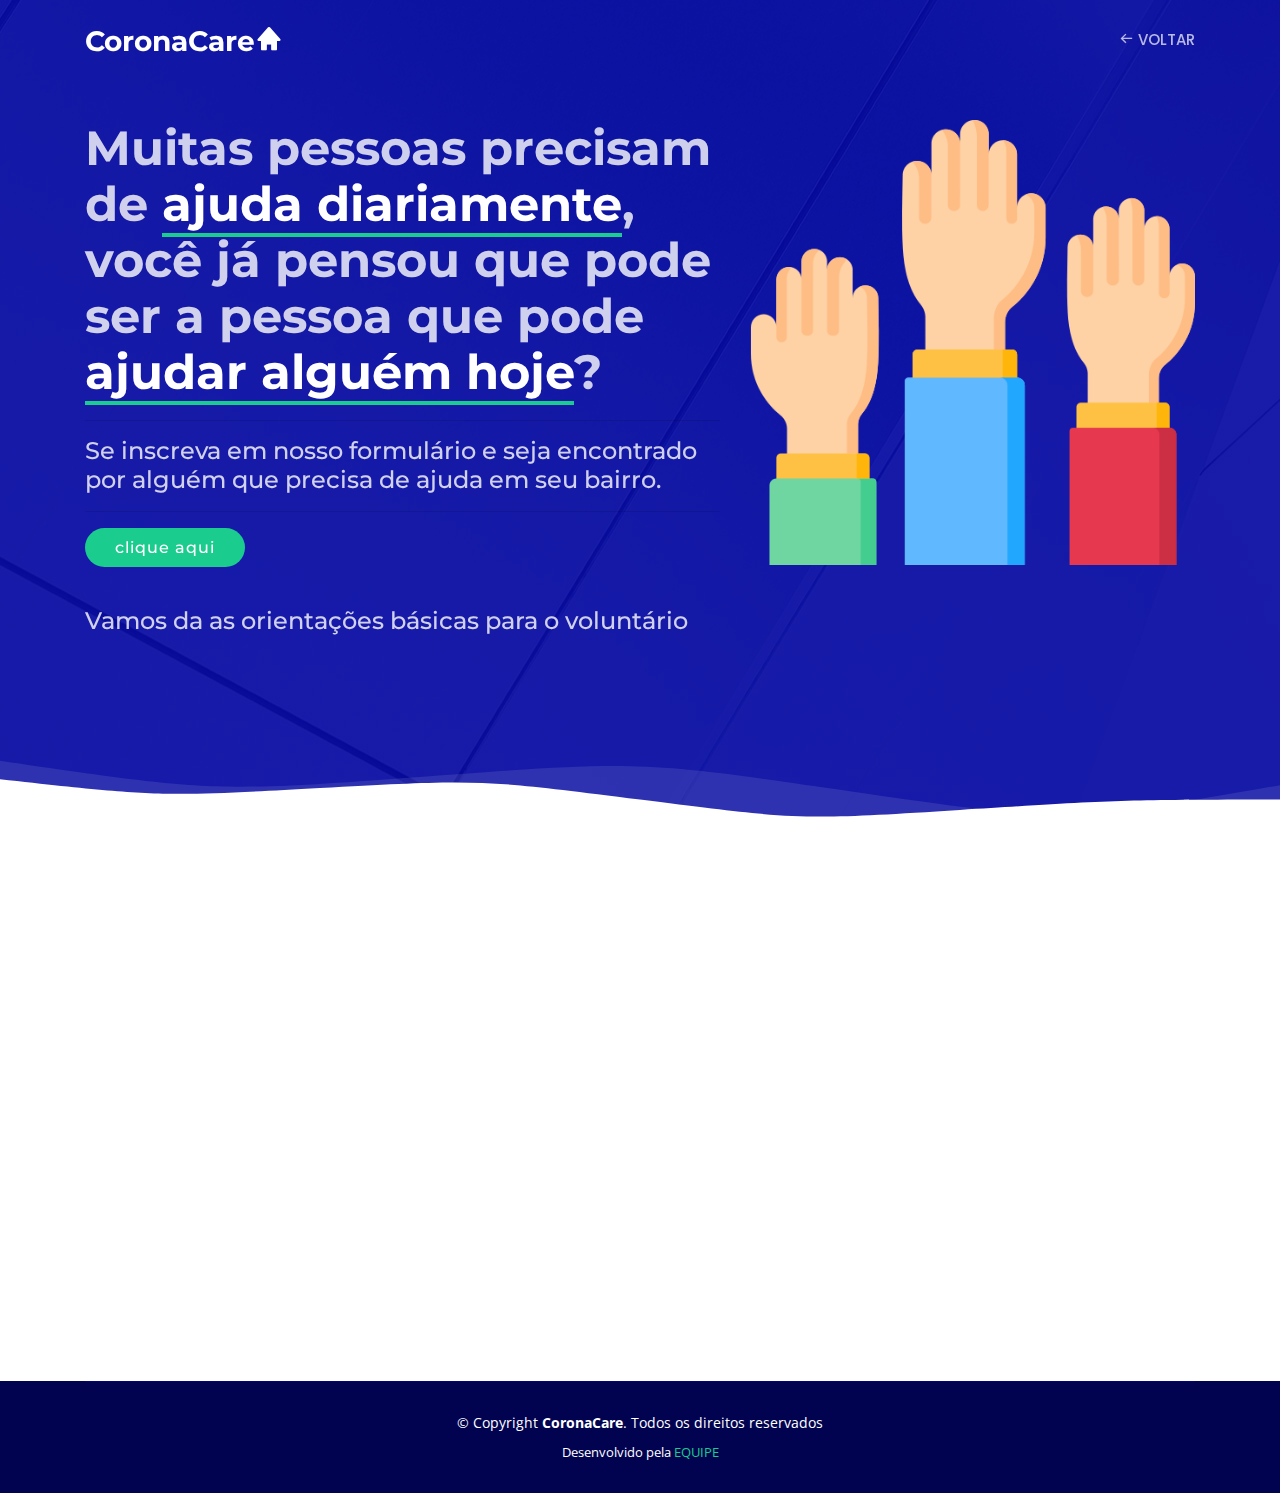
<file: pageAjudante.html>
<!DOCTYPE html>
<html lang="en">

<head>
  <meta charset="utf-8">
  <meta content="width=device-width, initial-scale=1.0" name="viewport">

  <title>CoronaCare</title>
  <meta content="" name="descriptison">
  <meta content="" name="keywords">

  <!-- Favicons -->
  <link href="assets/img/favicon.png" rel="icon">
  <link href="assets/img/apple-touch-icon.png" rel="apple-touch-icon">

  <!-- Google Fonts -->
  <link href="https://fonts.googleapis.com/css?family=Open+Sans:300,300i,400,400i,600,600i,700,700i|Montserrat:300,300i,400,400i,500,500i,600,600i,700,700i|Poppins:300,300i,400,400i,500,500i,600,600i,700,700i" rel="stylesheet">

  <!-- Vendor CSS Files -->
  <link href="assets/vendor/bootstrap/css/bootstrap.min.css" rel="stylesheet">
  <link href="assets/vendor/icofont/icofont.min.css" rel="stylesheet">
  <link href="assets/vendor/boxicons/css/boxicons.min.css" rel="stylesheet">
  <link href="assets/vendor/venobox/venobox.css" rel="stylesheet">
  <link href="assets/vendor/remixicon/remixicon.css" rel="stylesheet">
  <link href="assets/vendor/owl.carousel/assets/owl.carousel.min.css" rel="stylesheet">
  <link href="assets/vendor/aos/aos.css" rel="stylesheet">

  <!-- Template Main CSS File -->
  <link href="assets/css/style.css" rel="stylesheet">

  <!-- =======================================================
  * Template Name: Bootslander - v2.0.0
  * Template URL: https://bootstrapmade.com/bootslander-free-bootstrap-landing-page-template/
  * Author: BootstrapMade.com
  * License: https://bootstrapmade.com/license/
  ======================================================== -->
</head>

<body>

  <!-- ======= Header ======= -->
  <header id="header" class="fixed-top d-flex align-items-center">
    <div class="container d-flex align-items-center">

      <div class="logo mr-auto">
        <h1 class="text-light"><a href="index.html"><span>CoronaCare<i class='bx bxs-home'></i></span></a></h1>
      </div>
      <nav class="nav-menu d-none d-lg-block">
        <ul>
          <li><a href="index.html"><i class="bx bx-arrow-back"></i> VOLTAR</a></li>
        </ul>
      </nav>
      <!-- .nav-menu -->
    </div>
  </header>
  <!-- End Header -->

  <!-- ======= Hero Section ======= -->
  <section id="hero">

    <div class="container">
      <div class="row">
        <div class="col-lg-7 pt-5 pt-lg-0 order-2 order-lg-1 d-flex align-items-center">
          <div data-aos="zoom-out">
            <h1>Muitas pessoas precisam de <span>ajuda diariamente</span>, você já pensou que pode ser a pessoa que pode <span>ajudar alguém hoje</span>?</span></h1>
            <hr>
            <h2>Se inscreva em nosso formulário e seja encontrado por alguém que precisa de ajuda em seu bairro. 
              <hr>
              <a href="https://forms.gle/tDWM3XXEqQG8GpJfA" target="_blank" class="btn-get-started scrollto">clique aqui</a></h2>
    
            <div class="text-center text-lg-left">
              <h2>Vamos da as orientações básicas para o voluntário</h2>
            </div>
          </div>
        </div>
        <div class="col-lg-5 order-1 order-lg-2 hero-img" data-aos="zoom-out" data-aos-delay="300">
          <img src="assets/img/voluntario.png" class="img-fluid animated" alt="">
        </div>
      </div>
    </div>

    <div class="hero-waves">
      <svg width="100%" height="100%" version="1.1" xmlns="http://www.w3.org/2000/svg" class="wave">
        <defs></defs>
        <path id="wave1" d="" />
      </svg>
      <svg width="100%" height="100%" version="1.1" xmlns="http://www.w3.org/2000/svg" class="wave">
        <defs></defs>
        <path id="wave2" d="" />
      </svg>
    </div>
  </section>
  <!-- End Hero -->

  <main id="main">

    <!-- ======= Orientações básicas ======= -->
    <section id="details" class="details">
      <div class="container">

        <div class="row content">
          <div class="col-md-4" data-aos="fade-right">
            <img src="assets/img/details-1.png" class="img-fluid" alt="">
          </div>
          <div class="col-md-8 pt-4" data-aos="fade-up">
            <h3>Precauções OMS:</h3>
            <ul>
              <li><i class="icofont-check"></i>Lave as mãos;</li>
              <li><i class="icofont-check"></i>Use máscaras sempre;</li>
              <li><i class="icofont-check"></i>Use álcool em gel;</li>
              <li><i class="icofont-check"></i>Verifique sua temperatura regularmente;</li>
              <li><i class="icofont-check"></i>Evite grandes multidões;</li>
              <li><i class="icofont-check"></i>Nunca toque seu rosto ou nariz com as mãos sujas.</li>
            </ul>
            <a href="#about" class="btn-get-started scrollto">Preencha o formulário clicando aqui</a>
          </div>
        </div>

      </div>
    </section>
    <!-- End Orientações basicas -->

  </main><!-- End #main -->

  <!-- ======= Footer ======= -->
  <footer id="footer">
    <!-- <div class="footer-top">
      <div class="container">
        <div class="row">

          <div class="col-lg-4 col-md-6">
            <div class="footer-info">
              <h3>Bootslander</h3>
              <p class="pb-3"><em>Qui repudiandae et eum dolores alias sed ea. Qui suscipit veniam excepturi quod.</em></p>
              <p>
                A108 Adam Street <br>
                NY 535022, USA<br><br>
                <strong>Phone:</strong> +1 5589 55488 55<br>
                <strong>Email:</strong> info@example.com<br>
              </p>
              <div class="social-links mt-3">
                <a href="#" class="twitter"><i class="bx bxl-twitter"></i></a>
                <a href="#" class="facebook"><i class="bx bxl-facebook"></i></a>
                <a href="#" class="instagram"><i class="bx bxl-instagram"></i></a>
                <a href="#" class="google-plus"><i class="bx bxl-skype"></i></a>
                <a href="#" class="linkedin"><i class="bx bxl-linkedin"></i></a>
              </div>
            </div>
          </div>

          <div class="col-lg-2 col-md-6 footer-links">
            <h4>Useful Links</h4>
            <ul>
              <li><i class="bx bx-chevron-right"></i> <a href="#">Home</a></li>
              <li><i class="bx bx-chevron-right"></i> <a href="#">About us</a></li>
              <li><i class="bx bx-chevron-right"></i> <a href="#">Services</a></li>
              <li><i class="bx bx-chevron-right"></i> <a href="#">Terms of service</a></li>
              <li><i class="bx bx-chevron-right"></i> <a href="#">Privacy policy</a></li>
            </ul>
          </div>

          <div class="col-lg-2 col-md-6 footer-links">
            <h4>Our Services</h4>
            <ul>
              <li><i class="bx bx-chevron-right"></i> <a href="#">Web Design</a></li>
              <li><i class="bx bx-chevron-right"></i> <a href="#">Web Development</a></li>
              <li><i class="bx bx-chevron-right"></i> <a href="#">Product Management</a></li>
              <li><i class="bx bx-chevron-right"></i> <a href="#">Marketing</a></li>
              <li><i class="bx bx-chevron-right"></i> <a href="#">Graphic Design</a></li>
            </ul>
          </div>

          <div class="col-lg-4 col-md-6 footer-newsletter">
            <h4>Our Newsletter</h4>
            <p>Tamen quem nulla quae legam multos aute sint culpa legam noster magna</p>
            <form action="" method="post">
              <input type="email" name="email"><input type="submit" value="Subscribe">
            </form>

          </div>

        </div>
      </div>
    </div> -->

    <div class="container">
      <div class="copyright">
        &copy; Copyright <strong><span>CoronaCare</span></strong>. Todos os direitos reservados
      </div>
      <div class="credits">
        <!-- All the links in the footer should remain intact. -->
        <!-- You can delete the links only if you purchased the pro version. -->
        <!-- Licensing information: https://bootstrapmade.com/license/ -->
        <!-- Purchase the pro version with working PHP/AJAX contact form: https://bootstrapmade.com/bootslander-free-bootstrap-landing-page-template/ -->
        Desenvolvido pela <a href="#">EQUIPE</a>
      </div>
    </div>
  </footer><!-- End Footer -->

  <a href="#" class="back-to-top"><i class="icofont-simple-up"></i></a>
  <div id="preloader"></div>

  <!-- Vendor JS Files -->
  <script src="assets/vendor/jquery/jquery.min.js"></script>
  <script src="assets/vendor/bootstrap/js/bootstrap.bundle.min.js"></script>
  <script src="assets/vendor/jquery.easing/jquery.easing.min.js"></script>
  <script src="assets/vendor/php-email-form/validate.js"></script>
  <script src="assets/vendor/venobox/venobox.min.js"></script>
  <script src="assets/vendor/waypoints/jquery.waypoints.min.js"></script>
  <script src="assets/vendor/counterup/counterup.min.js"></script>
  <script src="assets/vendor/owl.carousel/owl.carousel.min.js"></script>
  <script src="assets/vendor/TweenMax/TweenMax.min.js"></script>
  <script src="assets/vendor/wavify/wavify.js"></script>
  <script src="assets/vendor/aos/aos.js"></script>

  <!-- Template Main JS File -->
  <script src="js/main.js"></script>

</body>

</html>
</file>
<file: assets/vendor/venobox/venobox.css>
/* ------ venobox.css --------*/
.vbox-overlay *, .vbox-overlay *:before, .vbox-overlay *:after{
    -webkit-backface-visibility: hidden;
    -webkit-box-sizing:border-box;
    -moz-box-sizing:border-box;
    box-sizing:border-box;
}
.vbox-overlay * { 
    -webkit-backface-visibility: visible;
    backface-visibility: visible;
}
.vbox-overlay{
    display: -webkit-flex;
    display: flex;
    -webkit-flex-direction: column;
    flex-direction: column;
    -webkit-justify-content: center;
    justify-content: center;
    -webkit-align-items: center;
    align-items: center;
    position: fixed;
    left: 0;
    top: 0;
    bottom: 0;
    right: 0;
    z-index: 999999;
}

/* ----- navigation ----- */
.vbox-title{
    width: 100%;
    height: 40px;
    float: left;
    text-align: center;
    line-height: 28px;
    font-size: 12px;
    padding: 6px 50px;
    overflow: hidden;
    position: fixed;
    display: none;
    left: 0;
    z-index: 89;
}
.vbox-close{
    cursor: pointer;
    position: fixed;
    top: -1px;
    right: 0;
    width: 50px;
    height: 40px;
    padding: 6px;
    display: block;
    background-position:10px center;
    overflow: hidden;
    font-size: 24px;
    line-height: 1;
    text-align: center;
    z-index: 99;
}
.vbox-left{
    cursor: pointer;
    position: fixed;
    left: 0;
    height: 40px;
    overflow: hidden;
    line-height: 28px;
    font-size: 12px;
    z-index: 99;
    display: flex;
    align-items:center;
}
.vbox-num{
    display: inline-block;
    margin: 6px 0 6px 15px;
}
/* ----- Social share ----- */
.vbox-share{
    line-height: 28px;
    font-size: 12px;
    overflow: hidden;
    position: fixed;
    left: 0;
    z-index: 98;
    display: flex;
    align-items:center;
    justify-content: center;
    width: 100%;
    text-align: center;
}
.vbox-share svg{
    max-height: 28px;
    width: 28px;
    z-index: 10;
    margin-left: 12px;
    margin-top: 6px;
    margin-bottom: 6px;
    vertical-align: middle;
}


/* ----- navigation ARROWS ----- */
.vbox-next, .vbox-prev{
    position: fixed;
    top: 50%;
    margin-top: -15px;
    overflow: hidden;
    cursor: pointer;
    display: block;
    width: 45px;
    height: 45px;
    z-index: 99;
}
.vbox-next span, .vbox-prev span{
    position: relative;
    width: 20px;
    height: 20px;
    border: 2px solid transparent;
    border-top-color: #B6B6B6;
    border-right-color: #B6B6B6;
    text-indent: -100px;
    position: absolute;
    top: 8px;
    display: block;
}
.vbox-prev{
    left: 15px;
}
.vbox-next{
    right: 15px;
}
.vbox-prev span{
    left: 10px;
    -ms-transform: rotate(-135deg);
    -webkit-transform: rotate(-135deg);
    transform: rotate(-135deg);
}
.vbox-next span{
    -ms-transform: rotate(45deg);
    -webkit-transform: rotate(45deg);
    transform: rotate(45deg);
    right: 10px;
}
/* ------- inline window ------ */
.vbox-inline{
    width: 420px;
    height: 315px;
    height: 70vh;
    padding: 10px;
    background: #fff;
    margin: 0 auto;
    overflow: auto;
    text-align: left;
}
/* ------- Video & iFrames window ------ */
.venoframe{
    max-width: 100%;
    width: 100%;
    border: none;
    width: 100%;
    height: 260px;
    height: 70vh;
}
.venoframe.vbvid{
    height: 260px;
}
@media (min-width: 768px) {
    .venoframe, .vbox-inline{
        width: 90%;
        height: 360px;
        height: 70vh;
    }
    .venoframe.vbvid{
        width: 640px;
        height: 360px;
    }
}
@media (min-width: 992px) {
    .venoframe, .vbox-inline{
        max-width: 1200px;
        width: 80%;
        height: 540px;
        height: 70vh;
    }
    .venoframe.vbvid{
        width: 960px;
        height: 540px;
    }
}
/* 
Please do NOT edit this part! 
or at least read this note: http://i.imgur.com/7C0ws9e.gif
*/
.vbox-open{
    overflow: hidden;
}
.vbox-container{
    position: absolute;
    left: 0;
    right: 0;
    top: 0;
    bottom: 0;
    overflow-x: hidden;
    overflow-y: scroll;
    overflow-scrolling: touch;
    -webkit-overflow-scrolling: touch;
    z-index: 20;
    max-height: 100%;

}

.vbox-content{
    text-align: center;
    float: left;
    width: 100%;
    position: relative;
    overflow: hidden;
    padding: 20px 4%;
}
.vbox-container img{
    max-width: 100%;
    height: auto;
}
.vbox-figlio{
    box-shadow: 0 0 12px rgba(0,0,0,0.19), 0 6px 6px rgba(0,0,0,0.23);
    max-width: 100%;
    text-align: initial;
}
img.vbox-figlio{
    -webkit-user-select: none;
-khtml-user-select: none;
-moz-user-select: none;
-o-user-select: none;
user-select: none;
}
.vbox-content.swipe-left{
    margin-left: -200px !important;
}
.vbox-content.swipe-right{
    margin-left: 200px !important;
}
.vbox-animated{
    webkit-transition: margin 300ms ease-out;
    transition: margin 300ms ease-out;
}

/* ---------- preloader ----------
 * SPINKIT 
 * http://tobiasahlin.com/spinkit/
-------------------------------- */
.sk-double-bounce,.sk-rotating-plane{width:40px;height:40px;margin:40px auto}.sk-rotating-plane{background-color:#333;-webkit-animation:sk-rotatePlane 1.2s infinite ease-in-out;animation:sk-rotatePlane 1.2s infinite ease-in-out}@-webkit-keyframes sk-rotatePlane{0%{-webkit-transform:perspective(120px) rotateX(0) rotateY(0);transform:perspective(120px) rotateX(0) rotateY(0)}50%{-webkit-transform:perspective(120px) rotateX(-180.1deg) rotateY(0);transform:perspective(120px) rotateX(-180.1deg) rotateY(0)}100%{-webkit-transform:perspective(120px) rotateX(-180deg) rotateY(-179.9deg);transform:perspective(120px) rotateX(-180deg) rotateY(-179.9deg)}}@keyframes sk-rotatePlane{0%{-webkit-transform:perspective(120px) rotateX(0) rotateY(0);transform:perspective(120px) rotateX(0) rotateY(0)}50%{-webkit-transform:perspective(120px) rotateX(-180.1deg) rotateY(0);transform:perspective(120px) rotateX(-180.1deg) rotateY(0)}100%{-webkit-transform:perspective(120px) rotateX(-180deg) rotateY(-179.9deg);transform:perspective(120px) rotateX(-180deg) rotateY(-179.9deg)}}.sk-double-bounce{position:relative}.sk-double-bounce .sk-child{width:100%;height:100%;border-radius:50%;background-color:#333;opacity:.6;position:absolute;top:0;left:0;-webkit-animation:sk-doubleBounce 2s infinite ease-in-out;animation:sk-doubleBounce 2s infinite ease-in-out}.sk-chasing-dots .sk-child,.sk-spinner-pulse,.sk-three-bounce .sk-child{background-color:#333;border-radius:100%}.sk-double-bounce .sk-double-bounce2{-webkit-animation-delay:-1s;animation-delay:-1s}@-webkit-keyframes sk-doubleBounce{0%,100%{-webkit-transform:scale(0);transform:scale(0)}50%{-webkit-transform:scale(1);transform:scale(1)}}@keyframes sk-doubleBounce{0%,100%{-webkit-transform:scale(0);transform:scale(0)}50%{-webkit-transform:scale(1);transform:scale(1)}}.sk-wave{margin:40px auto;width:50px;height:40px;text-align:center;font-size:10px}.sk-wave .sk-rect{background-color:#333;height:100%;width:6px;display:inline-block;-webkit-animation:sk-waveStretchDelay 1.2s infinite ease-in-out;animation:sk-waveStretchDelay 1.2s infinite ease-in-out}.sk-wave .sk-rect1{-webkit-animation-delay:-1.2s;animation-delay:-1.2s}.sk-wave .sk-rect2{-webkit-animation-delay:-1.1s;animation-delay:-1.1s}.sk-wave .sk-rect3{-webkit-animation-delay:-1s;animation-delay:-1s}.sk-wave .sk-rect4{-webkit-animation-delay:-.9s;animation-delay:-.9s}.sk-wave .sk-rect5{-webkit-animation-delay:-.8s;animation-delay:-.8s}@-webkit-keyframes sk-waveStretchDelay{0%,100%,40%{-webkit-transform:scaleY(.4);transform:scaleY(.4)}20%{-webkit-transform:scaleY(1);transform:scaleY(1)}}@keyframes sk-waveStretchDelay{0%,100%,40%{-webkit-transform:scaleY(.4);transform:scaleY(.4)}20%{-webkit-transform:scaleY(1);transform:scaleY(1)}}.sk-wandering-cubes{margin:40px auto;width:40px;height:40px;position:relative}.sk-wandering-cubes .sk-cube{background-color:#333;width:10px;height:10px;position:absolute;top:0;left:0;-webkit-animation:sk-wanderingCube 1.8s ease-in-out -1.8s infinite both;animation:sk-wanderingCube 1.8s ease-in-out -1.8s infinite both}.sk-chasing-dots,.sk-spinner-pulse{width:40px;height:40px;margin:40px auto}.sk-wandering-cubes .sk-cube2{-webkit-animation-delay:-.9s;animation-delay:-.9s}@-webkit-keyframes sk-wanderingCube{0%{-webkit-transform:rotate(0);transform:rotate(0)}25%{-webkit-transform:translateX(30px) rotate(-90deg) scale(.5);transform:translateX(30px) rotate(-90deg) scale(.5)}50%{-webkit-transform:translateX(30px) translateY(30px) rotate(-179deg);transform:translateX(30px) translateY(30px) rotate(-179deg)}50.1%{-webkit-transform:translateX(30px) translateY(30px) rotate(-180deg);transform:translateX(30px) translateY(30px) rotate(-180deg)}75%{-webkit-transform:translateX(0) translateY(30px) rotate(-270deg) scale(.5);transform:translateX(0) translateY(30px) rotate(-270deg) scale(.5)}100%{-webkit-transform:rotate(-360deg);transform:rotate(-360deg)}}@keyframes sk-wanderingCube{0%{-webkit-transform:rotate(0);transform:rotate(0)}25%{-webkit-transform:translateX(30px) rotate(-90deg) scale(.5);transform:translateX(30px) rotate(-90deg) scale(.5)}50%{-webkit-transform:translateX(30px) translateY(30px) rotate(-179deg);transform:translateX(30px) translateY(30px) rotate(-179deg)}50.1%{-webkit-transform:translateX(30px) translateY(30px) rotate(-180deg);transform:translateX(30px) translateY(30px) rotate(-180deg)}75%{-webkit-transform:translateX(0) translateY(30px) rotate(-270deg) scale(.5);transform:translateX(0) translateY(30px) rotate(-270deg) scale(.5)}100%{-webkit-transform:rotate(-360deg);transform:rotate(-360deg)}}.sk-spinner-pulse{-webkit-animation:sk-pulseScaleOut 1s infinite ease-in-out;animation:sk-pulseScaleOut 1s infinite ease-in-out}@-webkit-keyframes sk-pulseScaleOut{0%{-webkit-transform:scale(0);transform:scale(0)}100%{-webkit-transform:scale(1);transform:scale(1);opacity:0}}@keyframes sk-pulseScaleOut{0%{-webkit-transform:scale(0);transform:scale(0)}100%{-webkit-transform:scale(1);transform:scale(1);opacity:0}}.sk-chasing-dots{position:relative;text-align:center;-webkit-animation:sk-chasingDotsRotate 2s infinite linear;animation:sk-chasingDotsRotate 2s infinite linear}.sk-chasing-dots .sk-child{width:60%;height:60%;display:inline-block;position:absolute;top:0;-webkit-animation:sk-chasingDotsBounce 2s infinite ease-in-out;animation:sk-chasingDotsBounce 2s infinite ease-in-out}.sk-chasing-dots .sk-dot2{top:auto;bottom:0;-webkit-animation-delay:-1s;animation-delay:-1s}@-webkit-keyframes sk-chasingDotsRotate{100%{-webkit-transform:rotate(360deg);transform:rotate(360deg)}}@keyframes sk-chasingDotsRotate{100%{-webkit-transform:rotate(360deg);transform:rotate(360deg)}}@-webkit-keyframes sk-chasingDotsBounce{0%,100%{-webkit-transform:scale(0);transform:scale(0)}50%{-webkit-transform:scale(1);transform:scale(1)}}@keyframes sk-chasingDotsBounce{0%,100%{-webkit-transform:scale(0);transform:scale(0)}50%{-webkit-transform:scale(1);transform:scale(1)}}.sk-three-bounce{margin:40px auto;width:80px;text-align:center}.sk-three-bounce .sk-child{width:20px;height:20px;display:inline-block;-webkit-animation:sk-three-bounce 1.4s ease-in-out 0s infinite both;animation:sk-three-bounce 1.4s ease-in-out 0s infinite both}.sk-circle .sk-child:before,.sk-fading-circle .sk-circle:before{display:block;border-radius:100%;content:'';background-color:#333}.sk-three-bounce .sk-bounce1{-webkit-animation-delay:-.32s;animation-delay:-.32s}.sk-three-bounce .sk-bounce2{-webkit-animation-delay:-.16s;animation-delay:-.16s}@-webkit-keyframes sk-three-bounce{0%,100%,80%{-webkit-transform:scale(0);transform:scale(0)}40%{-webkit-transform:scale(1);transform:scale(1)}}@keyframes sk-three-bounce{0%,100%,80%{-webkit-transform:scale(0);transform:scale(0)}40%{-webkit-transform:scale(1);transform:scale(1)}}.sk-circle{margin:40px auto;width:40px;height:40px;position:relative}.sk-circle .sk-child{width:100%;height:100%;position:absolute;left:0;top:0}.sk-circle .sk-child:before{margin:0 auto;width:15%;height:15%;-webkit-animation:sk-circleBounceDelay 1.2s infinite ease-in-out both;animation:sk-circleBounceDelay 1.2s infinite ease-in-out both}.sk-circle .sk-circle2{-webkit-transform:rotate(30deg);-ms-transform:rotate(30deg);transform:rotate(30deg)}.sk-circle .sk-circle3{-webkit-transform:rotate(60deg);-ms-transform:rotate(60deg);transform:rotate(60deg)}.sk-circle .sk-circle4{-webkit-transform:rotate(90deg);-ms-transform:rotate(90deg);transform:rotate(90deg)}.sk-circle .sk-circle5{-webkit-transform:rotate(120deg);-ms-transform:rotate(120deg);transform:rotate(120deg)}.sk-circle .sk-circle6{-webkit-transform:rotate(150deg);-ms-transform:rotate(150deg);transform:rotate(150deg)}.sk-circle .sk-circle7{-webkit-transform:rotate(180deg);-ms-transform:rotate(180deg);transform:rotate(180deg)}.sk-circle .sk-circle8{-webkit-transform:rotate(210deg);-ms-transform:rotate(210deg);transform:rotate(210deg)}.sk-circle .sk-circle9{-webkit-transform:rotate(240deg);-ms-transform:rotate(240deg);transform:rotate(240deg)}.sk-circle .sk-circle10{-webkit-transform:rotate(270deg);-ms-transform:rotate(270deg);transform:rotate(270deg)}.sk-circle .sk-circle11{-webkit-transform:rotate(300deg);-ms-transform:rotate(300deg);transform:rotate(300deg)}.sk-circle .sk-circle12{-webkit-transform:rotate(330deg);-ms-transform:rotate(330deg);transform:rotate(330deg)}.sk-circle .sk-circle2:before{-webkit-animation-delay:-1.1s;animation-delay:-1.1s}.sk-circle .sk-circle3:before{-webkit-animation-delay:-1s;animation-delay:-1s}.sk-circle .sk-circle4:before{-webkit-animation-delay:-.9s;animation-delay:-.9s}.sk-circle .sk-circle5:before{-webkit-animation-delay:-.8s;animation-delay:-.8s}.sk-circle .sk-circle6:before{-webkit-animation-delay:-.7s;animation-delay:-.7s}.sk-circle .sk-circle7:before{-webkit-animation-delay:-.6s;animation-delay:-.6s}.sk-circle .sk-circle8:before{-webkit-animation-delay:-.5s;animation-delay:-.5s}.sk-circle .sk-circle9:before{-webkit-animation-delay:-.4s;animation-delay:-.4s}.sk-circle .sk-circle10:before{-webkit-animation-delay:-.3s;animation-delay:-.3s}.sk-circle .sk-circle11:before{-webkit-animation-delay:-.2s;animation-delay:-.2s}.sk-circle .sk-circle12:before{-webkit-animation-delay:-.1s;animation-delay:-.1s}@-webkit-keyframes sk-circleBounceDelay{0%,100%,80%{-webkit-transform:scale(0);transform:scale(0)}40%{-webkit-transform:scale(1);transform:scale(1)}}@keyframes sk-circleBounceDelay{0%,100%,80%{-webkit-transform:scale(0);transform:scale(0)}40%{-webkit-transform:scale(1);transform:scale(1)}}.sk-cube-grid{width:40px;height:40px;margin:40px auto}.sk-cube-grid .sk-cube{width:33.33%;height:33.33%;background-color:#333;float:left;-webkit-animation:sk-cubeGridScaleDelay 1.3s infinite ease-in-out;animation:sk-cubeGridScaleDelay 1.3s infinite ease-in-out}.sk-cube-grid .sk-cube1{-webkit-animation-delay:.2s;animation-delay:.2s}.sk-cube-grid .sk-cube2{-webkit-animation-delay:.3s;animation-delay:.3s}.sk-cube-grid .sk-cube3{-webkit-animation-delay:.4s;animation-delay:.4s}.sk-cube-grid .sk-cube4{-webkit-animation-delay:.1s;animation-delay:.1s}.sk-cube-grid .sk-cube5{-webkit-animation-delay:.2s;animation-delay:.2s}.sk-cube-grid .sk-cube6{-webkit-animation-delay:.3s;animation-delay:.3s}.sk-cube-grid .sk-cube7{-webkit-animation-delay:0ms;animation-delay:0ms}.sk-cube-grid .sk-cube8{-webkit-animation-delay:.1s;animation-delay:.1s}.sk-cube-grid .sk-cube9{-webkit-animation-delay:.2s;animation-delay:.2s}@-webkit-keyframes sk-cubeGridScaleDelay{0%,100%,70%{-webkit-transform:scale3D(1,1,1);transform:scale3D(1,1,1)}35%{-webkit-transform:scale3D(0,0,1);transform:scale3D(0,0,1)}}@keyframes sk-cubeGridScaleDelay{0%,100%,70%{-webkit-transform:scale3D(1,1,1);transform:scale3D(1,1,1)}35%{-webkit-transform:scale3D(0,0,1);transform:scale3D(0,0,1)}}.sk-fading-circle{margin:40px auto;width:40px;height:40px;position:relative}.sk-fading-circle .sk-circle{width:100%;height:100%;position:absolute;left:0;top:0}.sk-fading-circle .sk-circle:before{margin:0 auto;width:15%;height:15%;-webkit-animation:sk-circleFadeDelay 1.2s infinite ease-in-out both;animation:sk-circleFadeDelay 1.2s infinite ease-in-out both}.sk-fading-circle .sk-circle2{-webkit-transform:rotate(30deg);-ms-transform:rotate(30deg);transform:rotate(30deg)}.sk-fading-circle .sk-circle3{-webkit-transform:rotate(60deg);-ms-transform:rotate(60deg);transform:rotate(60deg)}.sk-fading-circle .sk-circle4{-webkit-transform:rotate(90deg);-ms-transform:rotate(90deg);transform:rotate(90deg)}.sk-fading-circle .sk-circle5{-webkit-transform:rotate(120deg);-ms-transform:rotate(120deg);transform:rotate(120deg)}.sk-fading-circle .sk-circle6{-webkit-transform:rotate(150deg);-ms-transform:rotate(150deg);transform:rotate(150deg)}.sk-fading-circle .sk-circle7{-webkit-transform:rotate(180deg);-ms-transform:rotate(180deg);transform:rotate(180deg)}.sk-fading-circle .sk-circle8{-webkit-transform:rotate(210deg);-ms-transform:rotate(210deg);transform:rotate(210deg)}.sk-fading-circle .sk-circle9{-webkit-transform:rotate(240deg);-ms-transform:rotate(240deg);transform:rotate(240deg)}.sk-fading-circle .sk-circle10{-webkit-transform:rotate(270deg);-ms-transform:rotate(270deg);transform:rotate(270deg)}.sk-fading-circle .sk-circle11{-webkit-transform:rotate(300deg);-ms-transform:rotate(300deg);transform:rotate(300deg)}.sk-fading-circle .sk-circle12{-webkit-transform:rotate(330deg);-ms-transform:rotate(330deg);transform:rotate(330deg)}.sk-fading-circle .sk-circle2:before{-webkit-animation-delay:-1.1s;animation-delay:-1.1s}.sk-fading-circle .sk-circle3:before{-webkit-animation-delay:-1s;animation-delay:-1s}.sk-fading-circle .sk-circle4:before{-webkit-animation-delay:-.9s;animation-delay:-.9s}.sk-fading-circle .sk-circle5:before{-webkit-animation-delay:-.8s;animation-delay:-.8s}.sk-fading-circle .sk-circle6:before{-webkit-animation-delay:-.7s;animation-delay:-.7s}.sk-fading-circle .sk-circle7:before{-webkit-animation-delay:-.6s;animation-delay:-.6s}.sk-fading-circle .sk-circle8:before{-webkit-animation-delay:-.5s;animation-delay:-.5s}.sk-fading-circle .sk-circle9:before{-webkit-animation-delay:-.4s;animation-delay:-.4s}.sk-fading-circle .sk-circle10:before{-webkit-animation-delay:-.3s;animation-delay:-.3s}.sk-fading-circle .sk-circle11:before{-webkit-animation-delay:-.2s;animation-delay:-.2s}.sk-fading-circle .sk-circle12:before{-webkit-animation-delay:-.1s;animation-delay:-.1s}@-webkit-keyframes sk-circleFadeDelay{0%,100%,39%{opacity:0}40%{opacity:1}}@keyframes sk-circleFadeDelay{0%,100%,39%{opacity:0}40%{opacity:1}}.sk-folding-cube{margin:40px auto;width:40px;height:40px;position:relative;-webkit-transform:rotateZ(45deg);transform:rotateZ(45deg)}.sk-folding-cube .sk-cube{float:left;width:50%;height:50%;position:relative;-webkit-transform:scale(1.1);-ms-transform:scale(1.1);transform:scale(1.1)}.sk-folding-cube .sk-cube:before{content:'';position:absolute;top:0;left:0;width:100%;height:100%;background-color:#333;-webkit-animation:sk-foldCubeAngle 2.4s infinite linear both;animation:sk-foldCubeAngle 2.4s infinite linear both;-webkit-transform-origin:100% 100%;-ms-transform-origin:100% 100%;transform-origin:100% 100%}.sk-folding-cube .sk-cube2{-webkit-transform:scale(1.1) rotateZ(90deg);transform:scale(1.1) rotateZ(90deg)}.sk-folding-cube .sk-cube3{-webkit-transform:scale(1.1) rotateZ(180deg);transform:scale(1.1) rotateZ(180deg)}.sk-folding-cube .sk-cube4{-webkit-transform:scale(1.1) rotateZ(270deg);transform:scale(1.1) rotateZ(270deg)}.sk-folding-cube .sk-cube2:before{-webkit-animation-delay:.3s;animation-delay:.3s}.sk-folding-cube .sk-cube3:before{-webkit-animation-delay:.6s;animation-delay:.6s}.sk-folding-cube .sk-cube4:before{-webkit-animation-delay:.9s;animation-delay:.9s}@-webkit-keyframes sk-foldCubeAngle{0%,10%{-webkit-transform:perspective(140px) rotateX(-180deg);transform:perspective(140px) rotateX(-180deg);opacity:0}25%,75%{-webkit-transform:perspective(140px) rotateX(0);transform:perspective(140px) rotateX(0);opacity:1}100%,90%{-webkit-transform:perspective(140px) rotateY(180deg);transform:perspective(140px) rotateY(180deg);opacity:0}}@keyframes sk-foldCubeAngle{0%,10%{-webkit-transform:perspective(140px) rotateX(-180deg);transform:perspective(140px) rotateX(-180deg);opacity:0}25%,75%{-webkit-transform:perspective(140px) rotateX(0);transform:perspective(140px) rotateX(0);opacity:1}100%,90%{-webkit-transform:perspective(140px) rotateY(180deg);transform:perspective(140px) rotateY(180deg);opacity:0}}
</file>
<file: assets/css/style.css>
/**
* Template Name: Bootslander - v2.0.0
* Template URL: https://bootstrapmade.com/bootslander-free-bootstrap-landing-page-template/
* Author: BootstrapMade.com
* License: https://bootstrapmade.com/license/
*/

/*--------------------------------------------------------------
# General
--------------------------------------------------------------*/
body {
  font-family: "Open Sans", sans-serif;
  color: #444444;
}

a {
  color: #1acc8d;
}

a:hover {
  color: #34e5a6;
  text-decoration: none;
}

h1, h2, h3, h4, h5, h6 {
  font-family: "Montserrat", sans-serif;
}

/*--------------------------------------------------------------
# Preloader
--------------------------------------------------------------*/
#preloader {
  position: fixed;
  top: 0;
  left: 0;
  right: 0;
  bottom: 0;
  z-index: 9999;
  overflow: hidden;
  background: #fff;
}

#preloader:before {
  content: "";
  position: fixed;
  top: calc(50% - 30px);
  left: calc(50% - 30px);
  border: 6px solid #1acc8d;
  border-top-color: #d2f9eb;
  border-radius: 50%;
  width: 60px;
  height: 60px;
  -webkit-animation: animate-preloader 1s linear infinite;
  animation: animate-preloader 1s linear infinite;
}

@-webkit-keyframes animate-preloader {
  0% {
    transform: rotate(0deg);
  }
  100% {
    transform: rotate(360deg);
  }
}

@keyframes animate-preloader {
  0% {
    transform: rotate(0deg);
  }
  100% {
    transform: rotate(360deg);
  }
}

/*--------------------------------------------------------------
# Back to top button
--------------------------------------------------------------*/
.back-to-top {
  position: fixed;
  display: none;
  right: 15px;
  bottom: 15px;
  z-index: 99999;
}

.back-to-top i {
  display: flex;
  align-items: center;
  justify-content: center;
  font-size: 24px;
  width: 40px;
  height: 40px;
  border-radius: 50px;
  background: #1acc8d;
  color: #fff;
  transition: all 0.4s;
}

.back-to-top i:hover {
  background: #2be4a2;
  color: #fff;
}

/*--------------------------------------------------------------
# Disable AOS delay on mobile
--------------------------------------------------------------*/
@media screen and (max-width: 768px) {
  [data-aos-delay] {
    transition-delay: 0 !important;
  }
}

/*--------------------------------------------------------------
# Header
--------------------------------------------------------------*/
#header {
  height: 80px;
  transition: all 0.5s;
  z-index: 997;
  transition: all 0.5s;
}

#header.header-scrolled {
  background: rgba(1, 4, 136, 0.9);
  height: 60px;
}

#header .logo h1 {
  font-size: 28px;
  margin: 0;
  padding: 0;
  line-height: 1;
  font-weight: 700;
}

#header .logo h1 a, #header .logo h1 a:hover {
  color: #fff;
  text-decoration: none;
}

#header .logo img {
  padding: 0;
  margin: 0;
  max-height: 40px;
}

@media (max-width: 992px) {
  #header {
    height: 64px;
  }
  #header .logo h1 {
    font-size: 28px;
  }
}

/*--------------------------------------------------------------
# Navigation Menu
--------------------------------------------------------------*/
/* Desktop Navigation */
.nav-menu, .nav-menu * {
  margin: 0;
  padding: 0;
  list-style: none;
}

.nav-menu > ul > li {
  position: relative;
  white-space: nowrap;
  float: left;
}

.nav-menu a {
  display: block;
  position: relative;
  color: rgba(255, 255, 255, 0.7);
  padding: 10px 0 10px 25px;
  transition: 0.3s;
  font-size: 15px;
  font-weight: 500;
  font-family: "Poppins", sans-serif;
}

.nav-menu > ul > li > a:before {
  content: "";
  position: absolute;
  width: 0;
  height: 2px;
  bottom: 3px;
  left: 25px;
  background-color: #1acc8d;
  visibility: hidden;
  width: 0px;
  transition: all 0.3s ease-in-out 0s;
}

.nav-menu a:hover:before, .nav-menu li:hover > a:before, .nav-menu .active > a:before {
  visibility: visible;
  width: 25px;
}

.nav-menu a:hover, .nav-menu .active > a, .nav-menu li:hover > a {
  color: #fff;
  text-decoration: none;
}

.nav-menu .drop-down ul {
  display: block;
  position: absolute;
  left: 25px;
  top: calc(100% - 30px);
  z-index: 99;
  opacity: 0;
  visibility: hidden;
  padding: 10px 0;
  background: #fff;
  box-shadow: 0px 0px 30px rgba(127, 137, 161, 0.25);
  transition: ease all 0.3s;
}

.nav-menu .drop-down:hover > ul {
  opacity: 1;
  top: 100%;
  visibility: visible;
  border-radius: 5px;
}

.nav-menu .drop-down li {
  min-width: 180px;
  position: relative;
}

.nav-menu .drop-down ul a {
  padding: 10px 20px;
  font-size: 14px;
  font-weight: 500;
  text-transform: none;
  color: #01036f;
}

.nav-menu .drop-down ul a:hover, .nav-menu .drop-down ul .active > a, .nav-menu .drop-down ul li:hover > a {
  color: #1acc8d;
}

.nav-menu .drop-down > a:after {
  content: "\ea99";
  font-family: IcoFont;
  padding-left: 5px;
}

.nav-menu .drop-down .drop-down ul {
  top: 0;
  left: calc(100% - 30px);
}

.nav-menu .drop-down .drop-down:hover > ul {
  opacity: 1;
  top: 0;
  left: 100%;
}

.nav-menu .drop-down .drop-down > a {
  padding-right: 35px;
}

.nav-menu .drop-down .drop-down > a:after {
  content: "\eaa0";
  font-family: IcoFont;
  position: absolute;
  right: 15px;
}

@media (max-width: 1366px) {
  .nav-menu .drop-down .drop-down ul {
    left: -90%;
  }
  .nav-menu .drop-down .drop-down:hover > ul {
    left: -100%;
  }
  .nav-menu .drop-down .drop-down > a:after {
    content: "\ea9d";
  }
}

/* Mobile Navigation */
.mobile-nav-toggle {
  position: fixed;
  right: 15px;
  top: 15px;
  z-index: 9998;
  border: 0;
  background: none;
  font-size: 24px;
  transition: all 0.4s;
  outline: none !important;
  line-height: 1;
  cursor: pointer;
  text-align: right;
}

.mobile-nav-toggle i {
  color: #fff;
}

.mobile-nav {
  position: fixed;
  top: 55px;
  right: 15px;
  bottom: 15px;
  left: 15px;
  z-index: 9999;
  overflow-y: auto;
  background: #fff;
  transition: ease-in-out 0.2s;
  opacity: 0;
  visibility: hidden;
  border-radius: 10px;
  padding: 10px 0;
}

.mobile-nav * {
  margin: 0;
  padding: 0;
  list-style: none;
}

.mobile-nav a {
  display: block;
  position: relative;
  color: #01036f;
  padding: 10px 20px;
  font-weight: 500;
  outline: none;
}

.mobile-nav a:hover, .mobile-nav .active > a, .mobile-nav li:hover > a {
  color: #1acc8d;
  text-decoration: none;
}

.mobile-nav .drop-down > a:after {
  content: "\ea99";
  font-family: IcoFont;
  padding-left: 10px;
  position: absolute;
  right: 15px;
}

.mobile-nav .active.drop-down > a:after {
  content: "\eaa1";
}

.mobile-nav .drop-down > a {
  padding-right: 35px;
}

.mobile-nav .drop-down ul {
  display: none;
  overflow: hidden;
}

.mobile-nav .drop-down li {
  padding-left: 20px;
}

.mobile-nav-overly {
  width: 100%;
  height: 100%;
  z-index: 9997;
  top: 0;
  left: 0;
  position: fixed;
  background: rgba(13, 18, 252, 0.6);
  overflow: hidden;
  display: none;
  transition: ease-in-out 0.2s;
}

.mobile-nav-active {
  overflow: hidden;
}

.mobile-nav-active .mobile-nav {
  opacity: 1;
  visibility: visible;
}

.mobile-nav-active .mobile-nav-toggle i {
  color: #fff;
}

/*--------------------------------------------------------------
# Hero Section
--------------------------------------------------------------*/
#hero {
  width: 100%;
  background: url("../img/hero-bg.jpg");
  position: relative;
  padding: 120px 0 0 0;
}

#hero:before {
  content: "";
  background: rgba(2, 5, 161, 0.91);
  position: absolute;
  bottom: 0;
  top: 0;
  left: 0;
  right: 0;
}

#hero h1 {
  margin: 0 0 20px 0;
  font-size: 48px;
  font-weight: 700;
  line-height: 56px;
  color: rgba(255, 255, 255, 0.8);
}

#hero h1 span {
  color: #fff;
  border-bottom: 4px solid #1acc8d;
}

#hero h2 {
  color: rgba(255, 255, 255, 0.8);
  margin-bottom: 40px;
  font-size: 24px;
}

#hero .btn-get-started {
  font-family: "Montserrat", sans-serif;
  font-weight: 500;
  font-size: 16px;
  letter-spacing: 1px;
  display: inline-block;
  padding: 10px 30px;
  border-radius: 50px;
  transition: 0.5s;
  color: #fff;
  background: #1acc8d;
}

#hero .btn-get-started:hover {
  background: #17b57d;
}

#hero .animated {
  animation: up-down 2s ease-in-out infinite alternate-reverse both;
}

@media (min-width: 1024px) {
  #hero {
    background-attachment: fixed;
  }
}

@media (max-width: 991px) {
  #hero {
    padding-top: 80px;
  }
  #hero .animated {
    -webkit-animation: none;
    animation: none;
  }
  #hero .hero-img {
    text-align: center;
  }
  #hero .hero-img img {
    max-width: 50%;
  }
  #hero h1 {
    font-size: 28px;
    line-height: 32px;
    margin-bottom: 10px;
  }
  #hero h2 {
    font-size: 18px;
    line-height: 24px;
    margin-bottom: 30px;
  }
}

@media (max-width: 575px) {
  #hero .hero-img img {
    width: 80%;
  }
}

@-webkit-keyframes up-down {
  0% {
    transform: translateY(10px);
  }
  100% {
    transform: translateY(-10px);
  }
}

@keyframes up-down {
  0% {
    transform: translateY(10px);
  }
  100% {
    transform: translateY(-10px);
  }
}

.hero-waves {
  margin-top: 60px;
  height: 120px;
  position: relative;
}

.hero-waves .wave {
  position: absolute;
  left: 0;
  right: 0;
  top: 0;
  z-index: 1;
}

.hero-waves .wave + .wave {
  z-index: 2;
}

#DigiteBairro {
  text-align: center;
  border: 0;
  padding: 4px;
  width: calc(100% - 110px);
  border-radius: 50px;
}

#button-addon2 {
  position: absolute;
  top: 0;
  right: -2px;
  bottom: 0;
  border: 0;
  background: none;
  font-size: 16px;
  padding: 0 20px;
  background: #1acc8d;
  color: #fff;
  transition: 0.3s;
  border-radius: 50px;
}
/*--------------------------------------------------------------
# Sections General
--------------------------------------------------------------*/
section {
  padding: 60px 0;
  overflow: hidden;
}

.section-bg {
  background-color: #f5f5ff;
}

.section-title {
  padding-bottom: 40px;
}

.section-title h2 {
  font-size: 14px;
  font-weight: 500;
  padding: 0;
  line-height: 1px;
  margin: 0 0 5px 0;
  letter-spacing: 2px;
  text-transform: uppercase;
  color: #aaaaaa;
  font-family: "Poppins", sans-serif;
}

.section-title h2::after {
  content: "";
  width: 120px;
  height: 1px;
  display: inline-block;
  background: #1acc8d;
  margin: 4px 10px;
}

.section-title p {
  margin: 0;
  margin: 0;
  font-size: 36px;
  font-weight: 700;
  text-transform: uppercase;
  font-family: "Poppins", sans-serif;
  color: #010483;
}

/*--------------------------------------------------------------
# About
--------------------------------------------------------------*/
.about {
  padding: 0;
}

.about .icon-boxes h3 {
  font-size: 28px;
  font-weight: 700;
  color: #010483;
  margin-bottom: 15px;
}

.about .icon-box {
  margin-top: 40px;
}

.about .icon-box .icon {
  float: left;
  display: flex;
  align-items: center;
  justify-content: center;
  width: 64px;
  height: 64px;
  border: 2px solid #7ceec6;
  border-radius: 50px;
  transition: 0.5s;
}

.about .icon-box .icon i {
  color: #1acc8d;
  font-size: 32px;
}

.about .icon-box:hover .icon {
  background: #1acc8d;
  border-color: #1acc8d;
}

.about .icon-box:hover .icon i {
  color: #fff;
}

.about .icon-box .title {
  margin-left: 85px;
  font-weight: 700;
  margin-bottom: 10px;
  font-size: 18px;
}

.about .icon-box .title a {
  color: #343a40;
  transition: 0.3s;
}

.about .icon-box .title a:hover {
  color: #1acc8d;
}

.about .icon-box .description {
  margin-left: 85px;
  line-height: 24px;
  font-size: 14px;
}

.about .video-box {
  background: url("../img/about.png") center center no-repeat;
  background-size: contain;
  min-height: 300px;
}

.about .play-btn {
  width: 94px;
  height: 94px;
  background: radial-gradient(#3f43fd 50%, rgba(63, 67, 253, 0.4) 52%);
  border-radius: 50%;
  display: block;
  position: absolute;
  left: calc(50% - 47px);
  top: calc(50% - 47px);
  overflow: hidden;
}

.about .play-btn::after {
  content: '';
  position: absolute;
  left: 50%;
  top: 50%;
  transform: translateX(-40%) translateY(-50%);
  width: 0;
  height: 0;
  border-top: 10px solid transparent;
  border-bottom: 10px solid transparent;
  border-left: 15px solid #fff;
  z-index: 100;
  transition: all 400ms cubic-bezier(0.55, 0.055, 0.675, 0.19);
}

.about .play-btn::before {
  content: '';
  position: absolute;
  width: 120px;
  height: 120px;
  -webkit-animation-delay: 0s;
  animation-delay: 0s;
  -webkit-animation: pulsate-btn 2s;
  animation: pulsate-btn 2s;
  -webkit-animation-direction: forwards;
  animation-direction: forwards;
  -webkit-animation-iteration-count: infinite;
  animation-iteration-count: infinite;
  -webkit-animation-timing-function: steps;
  animation-timing-function: steps;
  opacity: 1;
  border-radius: 50%;
  border: 5px solid rgba(63, 67, 253, 0.7);
  top: -15%;
  left: -15%;
  background: rgba(198, 16, 0, 0);
}

.about .play-btn:hover::after {
  border-left: 15px solid #3f43fd;
  transform: scale(20);
}

.about .play-btn:hover::before {
  content: '';
  position: absolute;
  left: 50%;
  top: 50%;
  transform: translateX(-40%) translateY(-50%);
  width: 0;
  height: 0;
  border: none;
  border-top: 10px solid transparent;
  border-bottom: 10px solid transparent;
  border-left: 15px solid #fff;
  z-index: 200;
  -webkit-animation: none;
  animation: none;
  border-radius: 0;
}

@-webkit-keyframes pulsate-btn {
  0% {
    transform: scale(0.6, 0.6);
    opacity: 1;
  }
  100% {
    transform: scale(1, 1);
    opacity: 0;
  }
}

@keyframes pulsate-btn {
  0% {
    transform: scale(0.6, 0.6);
    opacity: 1;
  }
  100% {
    transform: scale(1, 1);
    opacity: 0;
  }
}

/*--------------------------------------------------------------
# Features
--------------------------------------------------------------*/
.features .icon-box {
  display: flex;
  align-items: center;
  padding: 20px;
  background: #f5f5ff;
  transition: ease-in-out 0.3s;
}

.features .icon-box i {
  font-size: 32px;
  padding-right: 10px;
  line-height: 1;
}

.features .icon-box h3 {
  font-weight: 700;
  margin: 0;
  padding: 0;
  line-height: 1;
  font-size: 16px;
}

.features .icon-box h3 a {
  color: #010483;
  transition: ease-in-out 0.3s;
}

.features .icon-box h3 a:hover {
  color: #01036f;
}

.features .icon-box:hover {
  background: #ebebff;
}

/*--------------------------------------------------------------
# Counts
--------------------------------------------------------------*/
.counts {
  background: #f5f5ff;
  padding: 70px 0 60px;
}

.counts .count-box {
  padding: 30px 30px 25px 30px;
  width: 100%;
  position: relative;
  text-align: center;
  background: #fff;
}

.counts .count-box i {
  position: absolute;
  top: -25px;
  left: 50%;
  transform: translateX(-50%);
  font-size: 24px;
  background: #1acc8d;
  padding: 12px;
  color: #fff;
  border-radius: 50px;
}

.counts .count-box span {
  font-size: 36px;
  display: block;
  font-weight: 600;
  color: #010483;
}

.counts .count-box p {
  padding: 0;
  margin: 0;
  font-family: "Montserrat", sans-serif;
  font-size: 14px;
}

/*--------------------------------------------------------------
# Details
--------------------------------------------------------------*/
.details .content + .content {
  margin-top: 100px;
}

.details .content h3 {
  font-weight: 600;
  font-size: 26px;
  color: #010483;
}

.details .content ul {
  list-style: none;
  padding: 0;
}

.details .content ul li {
  padding-bottom: 10px;
}

.details .content ul i {
  font-size: 20px;
  padding-right: 4px;
  color: #1acc8d;
}

.details .content p:last-child {
  margin-bottom: 0;
}

/*--------------------------------------------------------------
# Gallery
--------------------------------------------------------------*/
.gallery .gallery-item {
  overflow: hidden;
  border-right: 3px solid #fff;
  border-bottom: 3px solid #fff;
}

.gallery .gallery-item img {
  transition: all ease-in-out 0.4s;
}

.gallery .gallery-item:hover img {
  transform: scale(1.1);
}

/*--------------------------------------------------------------
# Testimonials
--------------------------------------------------------------*/
.testimonials {
  padding: 80px 0;
  background: url("../img/cta-bg.jpg") no-repeat;
  background-position: center center;
  background-size: cover;
  position: relative;
}

.testimonials::before {
  content: "";
  position: absolute;
  left: 0;
  right: 0;
  top: 0;
  bottom: 0;
  background: rgba(1, 3, 111, 0.8);
}

.testimonials .section-header {
  margin-bottom: 40px;
}

.testimonials .testimonial-item {
  text-align: center;
  color: #fff;
}

.testimonials .testimonial-item .testimonial-img {
  width: 100px;
  border-radius: 50%;
  border: 6px solid rgba(255, 255, 255, 0.15);
  margin: 0 auto;
}

.testimonials .testimonial-item h3 {
  font-size: 20px;
  font-weight: bold;
  margin: 10px 0 5px 0;
  color: #fff;
}

.testimonials .testimonial-item h4 {
  font-size: 14px;
  color: #ddd;
  margin: 0 0 15px 0;
}

.testimonials .testimonial-item .quote-icon-left, .testimonials .testimonial-item .quote-icon-right {
  color: rgba(255, 255, 255, 0.4);
  font-size: 26px;
}

.testimonials .testimonial-item .quote-icon-left {
  display: inline-block;
  left: -5px;
  position: relative;
}

.testimonials .testimonial-item .quote-icon-right {
  display: inline-block;
  right: -5px;
  position: relative;
  top: 10px;
}

.testimonials .testimonial-item p {
  font-style: italic;
  margin: 0 auto 15px auto;
  color: #eee;
}

.testimonials .owl-nav, .testimonials .owl-dots {
  margin-top: 5px;
  text-align: center;
}

.testimonials .owl-dot {
  display: inline-block;
  margin: 0 5px;
  width: 12px;
  height: 12px;
  border-radius: 50%;
  background-color: rgba(255, 255, 255, 0.4) !important;
}

.testimonials .owl-dot.active {
  background-color: #1acc8d !important;
}

@media (min-width: 1024px) {
  .testimonials {
    background-attachment: fixed;
  }
}

@media (min-width: 992px) {
  .testimonials .testimonial-item p {
    width: 80%;
  }
}

/*--------------------------------------------------------------
# Team
--------------------------------------------------------------*/
.team {
  background: #fff;
}

.team .member {
  text-align: center;
  margin-bottom: 80px;
  position: relative;
}

.team .member .pic {
  border-radius: 4px;
  overflow: hidden;
}

.team .member img {
  transition: all ease-in-out 0.4s;
}

.team .member:hover img {
  transform: scale(1.1);
}

.team .member .member-info {
  position: absolute;
  bottom: -80px;
  left: 0px;
  right: 0px;
  background: rgba(255, 255, 255, 0.9);
  padding: 15px 0;
  border-radius: 0 0 4px 4px;
  box-shadow: 0px 2px 15px rgba(0, 0, 0, 0.1);
}

.team .member h4 {
  font-weight: 700;
  margin-bottom: 10px;
  font-size: 16px;
  color: #01036f;
  position: relative;
  padding-bottom: 10px;
}

.team .member h4::after {
  content: '';
  position: absolute;
  display: block;
  width: 50px;
  height: 1px;
  background: #0d12fc;
  bottom: 0;
  left: calc(50% - 25px);
}

.team .member span {
  font-style: italic;
  display: block;
  font-size: 13px;
  color: #01036f;
}

.team .member .social {
  margin-top: 10px;
}

.team .member .social a {
  transition: color 0.3s;
  color: #01036f;
}

.team .member .social a:hover {
  color: #1acc8d;
}

.team .member .social i {
  font-size: 16px;
  margin: 0 2px;
}

/*--------------------------------------------------------------
# Pricing
--------------------------------------------------------------*/
.pricing .box {
  padding: 20px;
  background: #fff;
  text-align: center;
  box-shadow: 0px 0px 4px rgba(0, 0, 0, 0.12);
  border-radius: 5px;
  position: relative;
  overflow: hidden;
}

.pricing h3 {
  font-weight: 400;
  margin: -20px -20px 20px -20px;
  padding: 20px 15px;
  font-size: 16px;
  font-weight: 600;
  color: #777777;
  background: #f8f8f8;
}

.pricing h4 {
  font-size: 36px;
  color: #1acc8d;
  font-weight: 600;
  font-family: "Poppins", sans-serif;
  margin-bottom: 20px;
}

.pricing h4 sup {
  font-size: 20px;
  top: -15px;
  left: -3px;
}

.pricing h4 span {
  color: #bababa;
  font-size: 16px;
  font-weight: 300;
}

.pricing ul {
  padding: 0;
  list-style: none;
  color: #444444;
  text-align: center;
  line-height: 20px;
  font-size: 14px;
}

.pricing ul li {
  padding-bottom: 16px;
}

.pricing ul i {
  color: #1acc8d;
  font-size: 18px;
  padding-right: 4px;
}

.pricing ul .na {
  color: #ccc;
  text-decoration: line-through;
}

.pricing .btn-wrap {
  margin: 20px -20px -20px -20px;
  padding: 20px 15px;
  background: #f8f8f8;
  text-align: center;
}

.pricing .btn-buy {
  background: #1acc8d;
  display: inline-block;
  padding: 8px 35px 10px 35px;
  border-radius: 50px;
  color: #fff;
  transition: none;
  font-size: 14px;
  font-weight: 400;
  font-family: "Montserrat", sans-serif;
  font-weight: 600;
  transition: 0.3s;
}

.pricing .btn-buy:hover {
  background: #149f6e;
}

.pricing .featured h3 {
  color: #fff;
  background: #1acc8d;
}

.pricing .advanced {
  width: 200px;
  position: absolute;
  top: 18px;
  right: -68px;
  transform: rotate(45deg);
  z-index: 1;
  font-size: 14px;
  padding: 1px 0 3px 0;
  background: #1acc8d;
  color: #fff;
}

/*--------------------------------------------------------------
# F.A.Q
--------------------------------------------------------------*/
.faq .faq-list {
  padding: 0;
}

.faq .faq-list ul {
  padding: 0;
  list-style: none;
}

.faq .faq-list li + li {
  margin-top: 15px;
}

.faq .faq-list li {
  padding: 20px;
  background: #fff;
  border-radius: 4px;
  position: relative;
}

.faq .faq-list a {
  display: block;
  position: relative;
  font-family: "Poppins", sans-serif;
  font-size: 16px;
  line-height: 24px;
  font-weight: 500;
  padding: 0 30px;
  outline: none;
}

.faq .faq-list .icon-help {
  font-size: 24px;
  position: absolute;
  right: 0;
  left: 20px;
  color: #34e5a6;
}

.faq .faq-list .icon-show, .faq .faq-list .icon-close {
  font-size: 24px;
  position: absolute;
  right: 0;
  top: 0;
}

.faq .faq-list p {
  margin-bottom: 0;
  padding: 10px 0 0 0;
}

.faq .faq-list .icon-show {
  display: none;
}

.faq .faq-list a.collapsed {
  color: #343a40;
}

.faq .faq-list a.collapsed:hover {
  color: #1acc8d;
}

.faq .faq-list a.collapsed .icon-show {
  display: inline-block;
}

.faq .faq-list a.collapsed .icon-close {
  display: none;
}

@media (max-width: 1200px) {
  .faq .faq-list {
    padding: 0;
  }
}

/*--------------------------------------------------------------
# Contact
--------------------------------------------------------------*/
.contact .info {
  width: 100%;
  background: #fff;
}

.contact .info i {
  font-size: 20px;
  color: #3f43fd;
  float: left;
  width: 44px;
  height: 44px;
  background: #f0f0ff;
  display: flex;
  justify-content: center;
  align-items: center;
  border-radius: 50px;
  transition: all 0.3s ease-in-out;
}

.contact .info h4 {
  padding: 0 0 0 60px;
  font-size: 22px;
  font-weight: 600;
  margin-bottom: 5px;
  color: #010483;
}

.contact .info p {
  padding: 0 0 0 60px;
  margin-bottom: 0;
  font-size: 14px;
  color: #0205a1;
}

.contact .info .email, .contact .info .phone {
  margin-top: 40px;
}

.contact .info .email:hover i, .contact .info .address:hover i, .contact .info .phone:hover i {
  background: #1acc8d;
  color: #fff;
}

.contact .php-email-form {
  width: 100%;
  background: #fff;
}

.contact .php-email-form .form-group {
  padding-bottom: 8px;
}

.contact .php-email-form .validate {
  display: none;
  color: red;
  margin: 0 0 15px 0;
  font-weight: 400;
  font-size: 13px;
}

.contact .php-email-form .error-message {
  display: none;
  color: #fff;
  background: #ed3c0d;
  text-align: center;
  padding: 15px;
  font-weight: 600;
}

.contact .php-email-form .sent-message {
  display: none;
  color: #fff;
  background: #18d26e;
  text-align: center;
  padding: 15px;
  font-weight: 600;
}

.contact .php-email-form .loading {
  display: none;
  background: #fff;
  text-align: center;
  padding: 15px;
}

.contact .php-email-form .loading:before {
  content: "";
  display: inline-block;
  border-radius: 50%;
  width: 24px;
  height: 24px;
  margin: 0 10px -6px 0;
  border: 3px solid #18d26e;
  border-top-color: #eee;
  -webkit-animation: animate-loading 1s linear infinite;
  animation: animate-loading 1s linear infinite;
}

.contact .php-email-form input, .contact .php-email-form textarea {
  border-radius: 0;
  box-shadow: none;
  font-size: 14px;
}

.contact .php-email-form input {
  height: 44px;
}

.contact .php-email-form textarea {
  padding: 10px 12px;
}

.contact .php-email-form button[type="submit"] {
  background: #1acc8d;
  border: 0;
  padding: 10px 30px;
  color: #fff;
  transition: 0.4s;
  border-radius: 50px;
}

.contact .php-email-form button[type="submit"]:hover {
  background: #34e5a6;
}

@-webkit-keyframes animate-loading {
  0% {
    transform: rotate(0deg);
  }
  100% {
    transform: rotate(360deg);
  }
}

@keyframes animate-loading {
  0% {
    transform: rotate(0deg);
  }
  100% {
    transform: rotate(360deg);
  }
}

/*--------------------------------------------------------------
# Footer
--------------------------------------------------------------*/
#footer {
  background: #010351;
  padding: 0 0 30px 0;
  color: #fff;
  font-size: 14px;
}

#footer .footer-top {
  padding: 60px 0 30px 0;
}

#footer .footer-top .footer-info {
  margin-bottom: 15px;
  background: #010246;
  color: #fff;
  border-top: 4px solid #1acc8d;
  text-align: center;
  padding: 30px 20px;
}

#footer .footer-top .footer-info h3 {
  font-size: 24px;
  margin: 0 0 20px 0;
  padding: 2px 0 2px 0;
  line-height: 1;
  font-weight: 700;
}

#footer .footer-top .footer-info p {
  font-size: 14px;
  line-height: 24px;
  margin-bottom: 0;
  font-family: "Montserrat", sans-serif;
}

#footer .footer-top .social-links a {
  font-size: 18px;
  display: inline-block;
  color: #fff;
  line-height: 1;
  padding: 8px 0;
  margin-right: 4px;
  border-radius: 50%;
  text-align: center;
  width: 36px;
  height: 36px;
  transition: 0.3s;
}

#footer .footer-top .social-links a:hover {
  background: #1acc8d;
  color: #fff;
  text-decoration: none;
}

#footer .footer-top h4 {
  font-size: 16px;
  font-weight: 600;
  color: #fff;
  position: relative;
  padding-bottom: 12px;
}

#footer .footer-top .footer-links {
  margin-bottom: 30px;
}

#footer .footer-top .footer-links ul {
  list-style: none;
  padding: 0;
  margin: 0;
}

#footer .footer-top .footer-links ul i {
  padding-right: 2px;
  color: #61ebba;
  font-size: 18px;
  line-height: 1;
}

#footer .footer-top .footer-links ul li {
  padding: 10px 0;
  display: flex;
  align-items: center;
}

#footer .footer-top .footer-links ul li:first-child {
  padding-top: 0;
}

#footer .footer-top .footer-links ul a {
  color: #fff;
  transition: 0.3s;
  display: inline-block;
  line-height: 1;
}

#footer .footer-top .footer-links ul a:hover {
  color: #4be8b0;
}

#footer .footer-top .footer-newsletter form {
  margin-top: 30px;
  background: #fff;
  padding: 6px 10px 6px 15px;
  position: relative;
  border-radius: 50px;
}

#footer .footer-top .footer-newsletter form input[type="email"] {
  border: 0;
  padding: 4px;
  width: calc(100% - 110px);
}

#footer .footer-top .footer-newsletter form input[type="submit"] {
  position: absolute;
  top: 0;
  right: -2px;
  bottom: 0;
  border: 0;
  background: none;
  font-size: 16px;
  padding: 0 20px;
  background: #1acc8d;
  color: #fff;
  transition: 0.3s;
  border-radius: 50px;
}

#footer .footer-top .footer-newsletter form input[type="submit"]:hover {
  background: #149f6e;
}

#footer .copyright {
  border-top: 1px solid #010479;
  text-align: center;
  padding-top: 30px;
}

#footer .credits {
  padding-top: 10px;
  text-align: center;
  font-size: 13px;
  color: #fff;
}

@media (max-width: 575px) {
  #footer .footer-top .footer-info {
    margin: -20px 0 30px 0;
  }
}
</file>
